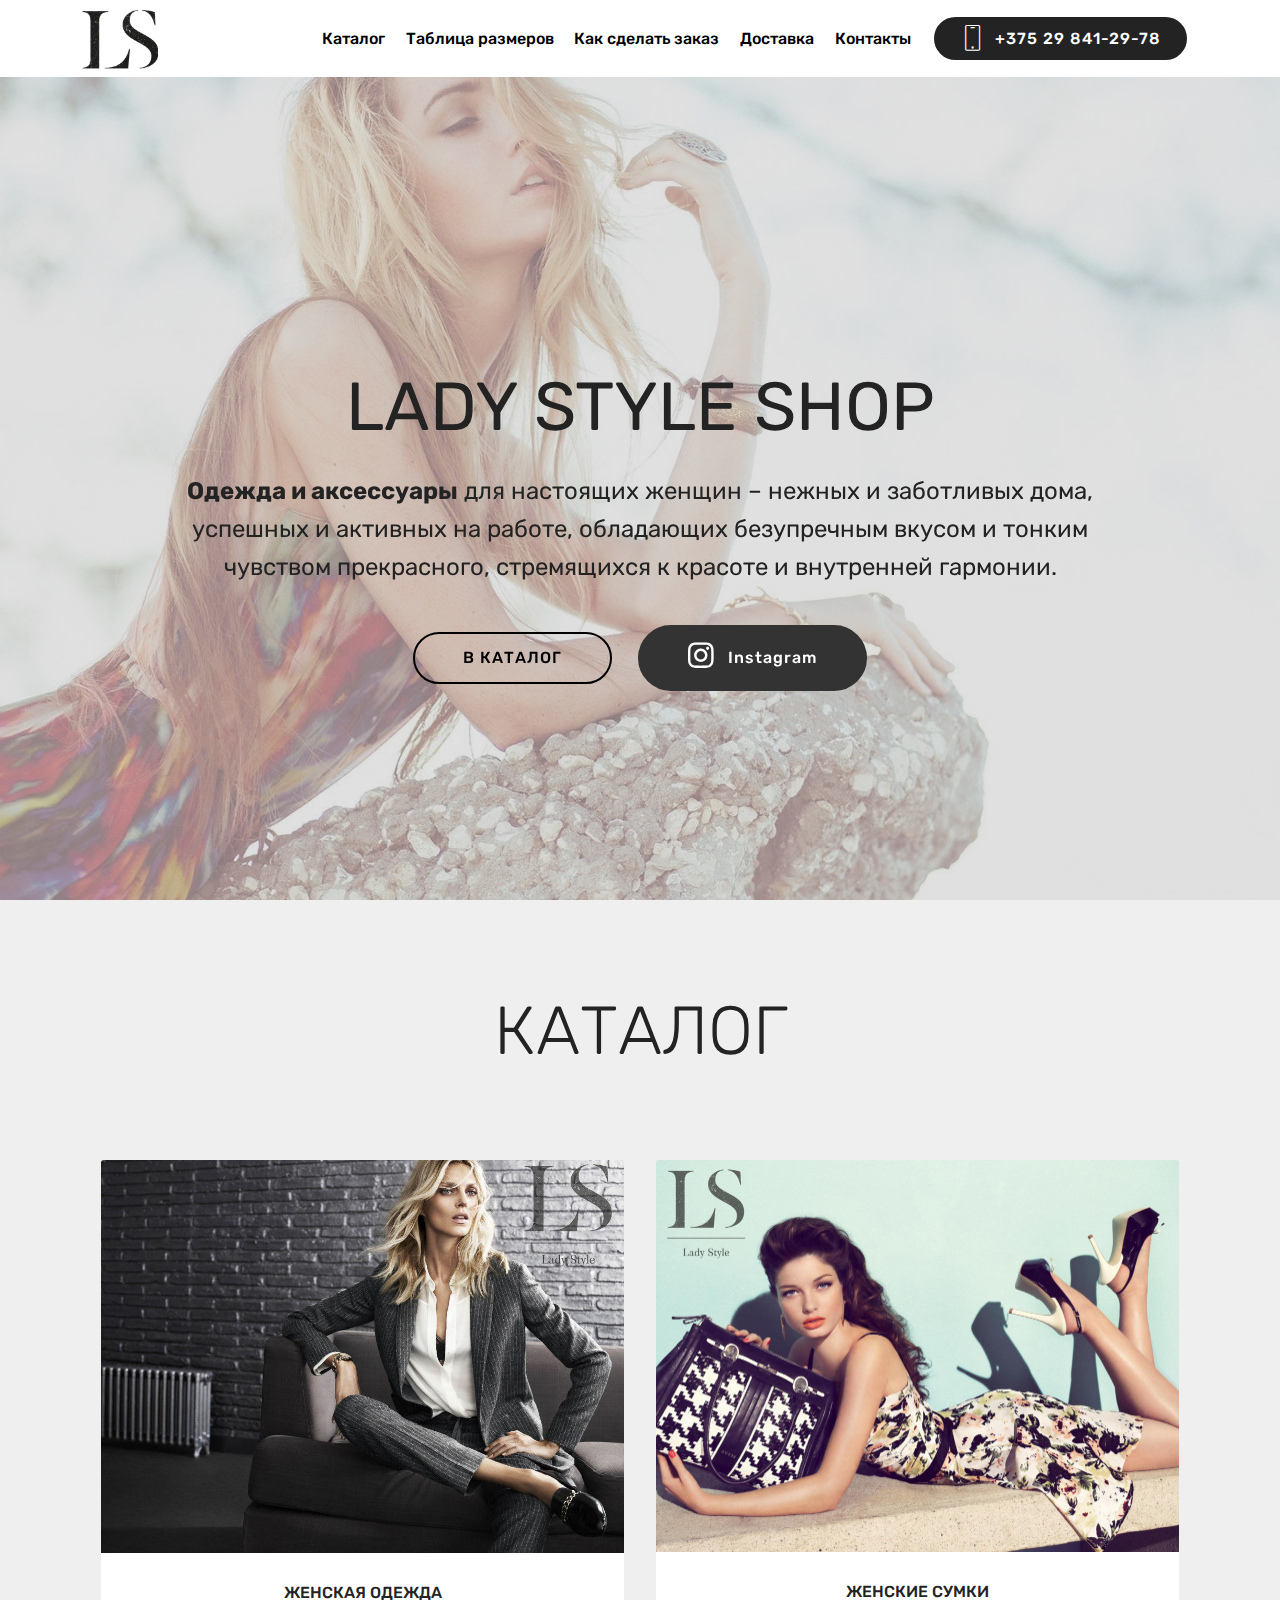
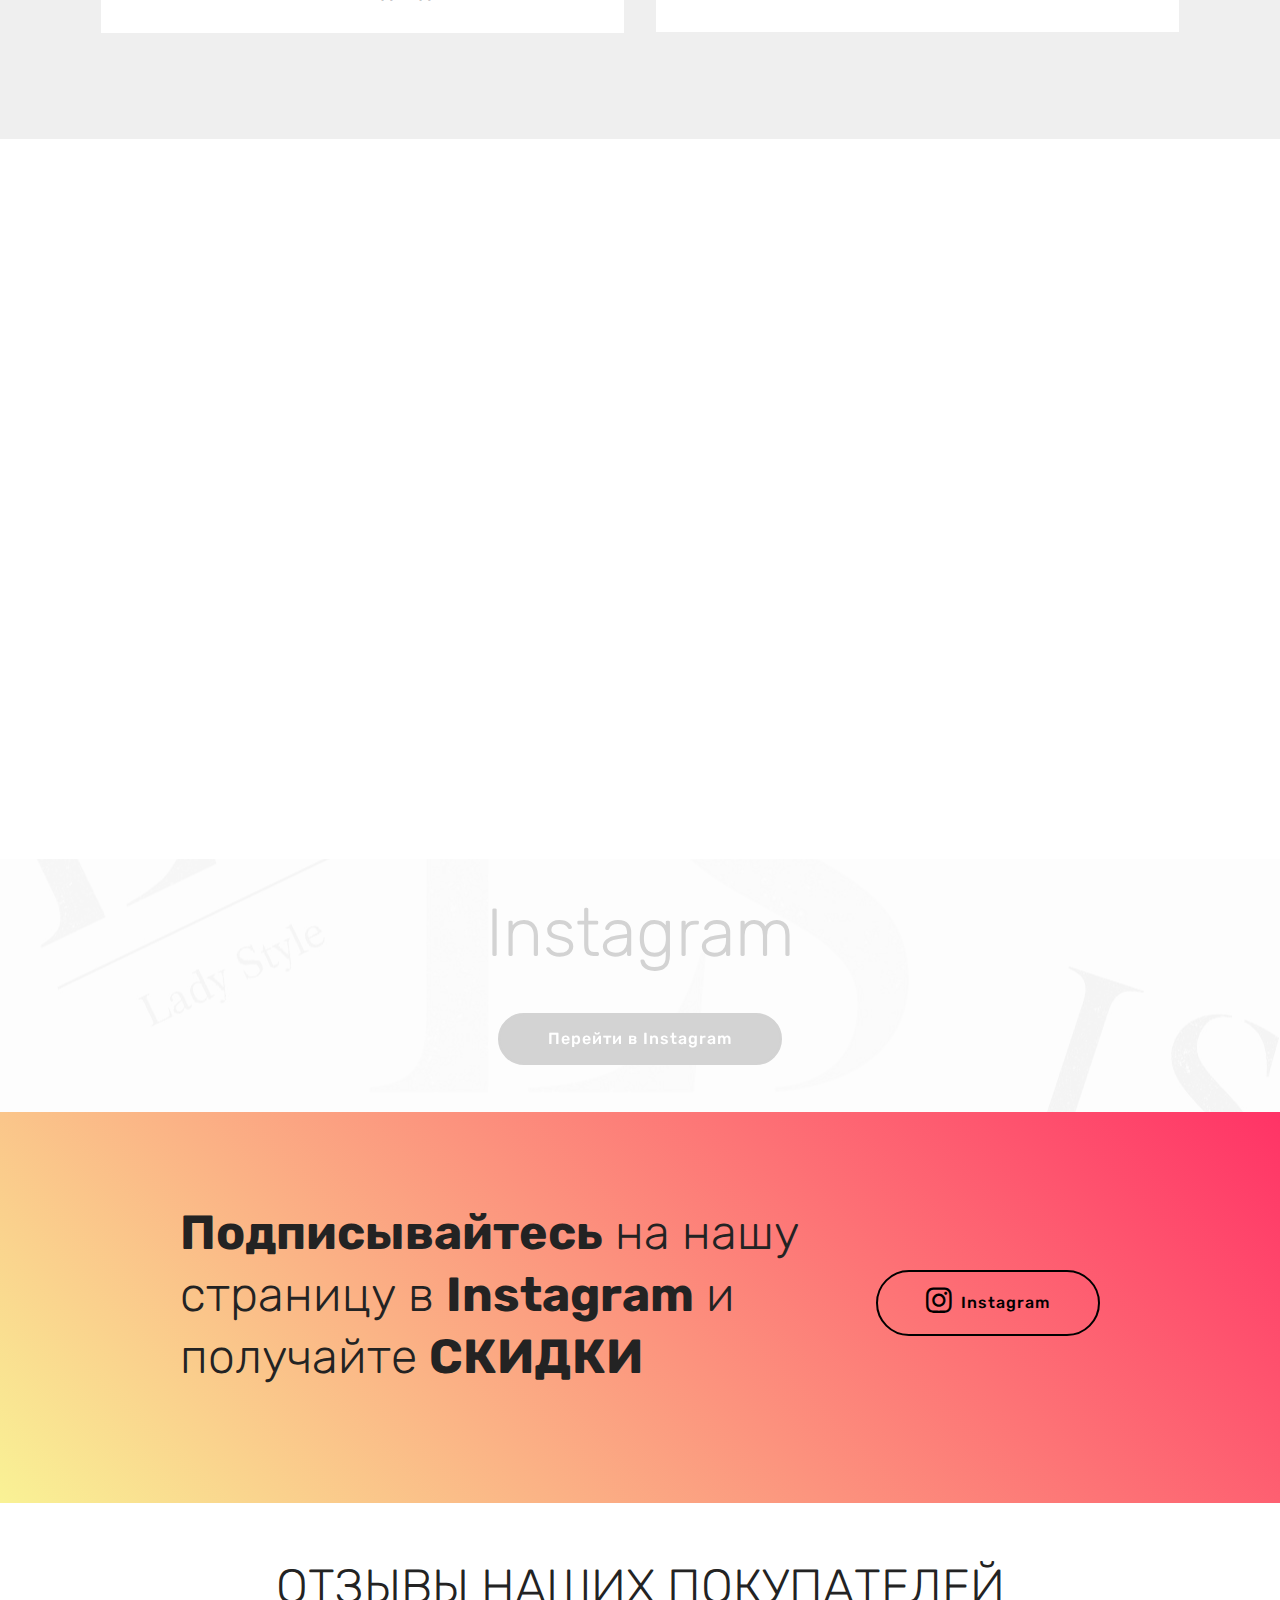
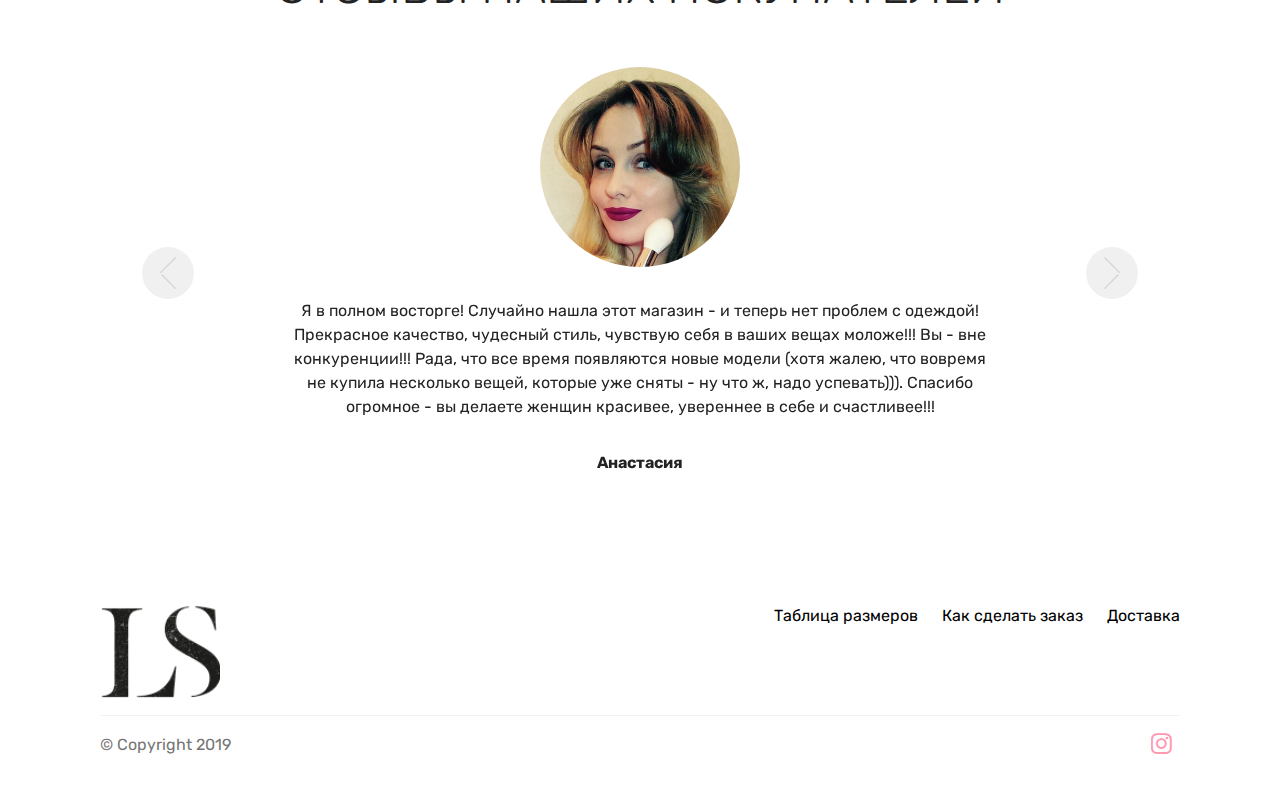
<file: index.html>
<!DOCTYPE html>
<html  >
<head>
  <!-- Site made with Mobirise Website Builder v4.11.4, https://mobirise.com -->
  <meta charset="UTF-8">
  <meta http-equiv="X-UA-Compatible" content="IE=edge">
  <meta name="generator" content="Mobirise v4.11.4, mobirise.com">
  <meta name="viewport" content="width=device-width, initial-scale=1, minimum-scale=1">
  <link rel="shortcut icon" href="assets/images/14572775-206x207.png" type="image/x-icon">
  <meta name="description" content="">
  
  <title>LadyStyle</title>
  <link rel="stylesheet" href="assets/web/assets/mobirise-icons/mobirise-icons.css">
  <link rel="stylesheet" href="assets/bootstrap/css/bootstrap.min.css">
  <link rel="stylesheet" href="assets/bootstrap/css/bootstrap-grid.min.css">
  <link rel="stylesheet" href="assets/bootstrap/css/bootstrap-reboot.min.css">
  <link rel="stylesheet" href="assets/dropdown/css/style.css">
  <link rel="stylesheet" href="assets/socicon/css/styles.css">
  <link rel="stylesheet" href="assets/tether/tether.min.css">
  <link rel="stylesheet" href="assets/style.css">
  <link rel="stylesheet" href="assets/slick.css">
  <link rel="stylesheet" href="assets/theme/css/style.css">
  <link rel="preload" as="style" href="assets/mobirise/css/mbr-additional.css"><link rel="stylesheet" href="assets/mobirise/css/mbr-additional.css" type="text/css">
  
  
  
</head>
<body>
  <section class="menu cid-rGgQvMwyZR" once="menu" id="menu2-9">

    

    <nav class="navbar navbar-expand beta-menu navbar-dropdown align-items-center navbar-fixed-top navbar-toggleable-sm">
        <button class="navbar-toggler navbar-toggler-right" type="button" data-toggle="collapse" data-target="#navbarSupportedContent" aria-controls="navbarSupportedContent" aria-expanded="false" aria-label="Toggle navigation">
            <div class="hamburger">
                <span></span>
                <span></span>
                <span></span>
                <span></span>
            </div>
        </button>
        <div class="menu-logo">
            <div class="navbar-brand">
                <span class="navbar-logo">
                    <a href="index.html">
                        <img src="assets/images/14572775-206x207.png" alt="Mobirise" title="" style="height: 3.8rem;">
                    </a>
                </span>
                
            </div>
        </div>
        <div class="collapse navbar-collapse" id="navbarSupportedContent">
            <ul class="navbar-nav nav-dropdown" data-app-modern-menu="true"><li class="nav-item">
                    <a class="nav-link link text-black display-4" href="page1.html">Каталог</a>
                </li><li class="nav-item">
                    <a class="nav-link link text-black display-4" href="index.html">Таблица размеров</a>
                </li><li class="nav-item"><a class="nav-link link text-black display-4" href="page2.html">Как сделать заказ</a></li><li class="nav-item"><a class="nav-link link text-black display-4" href="index.html">Доставка</a></li><li class="nav-item"><a class="nav-link link text-black display-4" href="index.html">Контакты</a></li></ul>
            <div class="navbar-buttons mbr-section-btn"><a class="btn btn-sm btn-primary display-4" href="tel:+375298412978">
                    <span class="btn-icon mbri-mobile mbr-iconfont mbr-iconfont-btn">
                    </span>
                    +375 29 841-29-78</a></div>
        </div>
    </nav>
</section>

<section class="engine"><a href="https://mobirise.info/f">simple site builder</a></section><section class="cid-qTkA127IK8 mbr-fullscreen mbr-parallax-background" id="header2-1">

    

    <div class="mbr-overlay" style="opacity: 0.6; background-color: rgb(204, 204, 204);"></div>

    <div class="container align-center">
        <div class="row justify-content-md-center">
            <div class="mbr-white col-md-10">
                <h1 class="mbr-section-title mbr-bold pb-3 mbr-fonts-style display-1"><span style="font-weight: normal;"><br></span><br><span style="font-weight: normal;">LADY STYLE SHOP</span></h1>
                
                <p class="mbr-text pb-3 mbr-fonts-style display-5"><strong>Одежда и аксессуары</strong> для настоящих женщин – нежных и заботливых дома, успешных и активных на работе, обладающих безупречным вкусом и тонким чувством прекрасного, стремящихся к красоте и внутренней гармонии.</p>
                <div class="mbr-section-btn"><a class="btn btn-md btn-black-outline display-4" href="index.html#features18-f">В КАТАЛОГ</a>
                    <a class="btn btn-md btn-black display-4" href="https://www.instagram.com/ladystyle_belarus/" target="_blank"><span class="socicon socicon-instagram mbr-iconfont mbr-iconfont-btn"></span>Instagram</a></div>
            </div>
        </div>
    </div>
    
</section>

<section class="features18 popup-btn-cards cid-rGhcaVVAmA" id="features18-f">

    

    
    <div class="container">
        <h2 class="mbr-section-title pb-3 align-center mbr-fonts-style display-1">
            КАТАЛОГ</h2>
        
        <div class="media-container-row pt-5 ">
            <div class="card p-3 col-12 col-md-6">
                <div class="card-wrapper ">
                    <div class="card-img">
                        <div class="mbr-overlay"></div>
                        <div class="mbr-section-btn text-center"><a href="page1.html" class="btn btn-primary display-4">Перейти</a></div>
                        <img src="assets/images/chto-nadet-v-ofis-1000x752.jpg" alt="Mobirise" title="">
                    </div>
                    <div class="card-box">
                        <h4 class="card-title mbr-fonts-style display-7">ЖЕНСКАЯ ОДЕЖДА</h4>
                        
                    </div>
                </div>
            </div>
            <div class="card p-3 col-12 col-md-6">
                <div class="card-wrapper">
                    <div class="card-img">
                        <div class="mbr-overlay"></div>
                        <div class="mbr-section-btn text-center"><a href="page1.html" class="btn btn-primary display-4">Перейти</a></div>
                        <img src="assets/images/star-sandrah-hellberg-11-1046x785.jpg" alt="Mobirise" title="">
                    </div>
                    <div class="card-box">
                        <h4 class="card-title mbr-fonts-style display-7">
                            ЖЕНСКИЕ СУМКИ</h4>
                        
                    </div>
                </div>
            </div>

            

            
        </div>
    </div>
</section>

<section class="cid-rGh9CktSey" id="video2-e">

    
    
    <figure class="mbr-figure align-center">
        <div class="video-block" style="width: 100%;">
            <div><iframe class="mbr-embedded-video" src="https://www.youtube.com/embed/CUbqquYeVNE?rel=0&amp;amp;showinfo=0&amp;autoplay=0&amp;loop=1&amp;playlist=CUbqquYeVNE" width="1280" height="720" frameborder="0" allowfullscreen></iframe></div>
        </div>
    </figure>
</section>

<section class="mbr-instagram-feed" data-rows="2" data-per-row-slider="" data-spacing="7" data-full-width="" data-token="22196721983.727bfe1.c860c5ca8ae645bbafec2e27fda2a694" data-per-row-grid="4" id="instagram-feed-block-h" data-rv-view="165" style="background-image: url(assets/images/-1280x720.jpg); padding-top: 40px; padding-bottom: 40px;">
    <div class="mbr-overlay" style="opacity: 0.6; background-color: rgb(239, 239, 239);">
    </div>
    <div class="container container_toggle">
        <div class="row">
            <div class="col">
                <div class="inst">
                    <h1 class="inst__title align-center mbr-fonts-style display-1">Instagram</h1>
                    <div class="inst__content"></div>
                    <div class="inst__more mbr-section-btn align-center" buttons="0"><a class="btn btn-md btn-primary display-4" href="#" data-max-id="2159796782343403495_22196721983">Перейти в Instagram</a></div>
                </div>
            </div>
        </div>
    </div>
</section>

<section class="mbr-section info1 cid-rGmYpMGcUY" id="info1-n">

    

    
    <div class="container">
        <div class="row justify-content-center content-row">
            <div class="media-container-column title col-12 col-lg-7 col-md-6">
                <h3 class="mbr-section-subtitle align-left mbr-light pb-3 mbr-fonts-style display-2"><strong>Подписывайтесь</strong> на нашу страницу в <strong>Instagram</strong> и получайте <strong>СКИДКИ</strong></h3>
                
            </div>
            <div class="media-container-column col-12 col-lg-3 col-md-4">
                <div class="mbr-section-btn align-right py-4"><a class="btn btn-black-outline display-4" href="https://www.instagram.com/ladystyle_belarus/"><span class="socicon socicon-instagram mbr-iconfont mbr-iconfont-btn"></span>Instagram</a></div>
            </div>
        </div>
    </div>
</section>

<section class="carousel slide testimonials-slider cid-rGmUlUf7JT" data-interval="false" id="testimonials-slider1-l">
    
    

    

    <div class="container text-center">
        <h2 class="pb-5 mbr-fonts-style display-2">
            ОТЗЫВЫ НАШИХ ПОКУПАТЕЛЕЙ</h2>

        <div class="carousel slide" role="listbox" data-pause="true" data-keyboard="false" data-ride="false" data-interval="false">
            <div class="carousel-inner">
                
                
            <div class="carousel-item">
                    <div class="user col-md-8">
                        <div class="user_image">
                            <img src="assets/images/109b4sjfcaa-400x700.jpg" alt="" title="">
                        </div>
                        <div class="user_text pb-3">
                            <p class="mbr-fonts-style display-7">
                                Я в полном восторге! Случайно нашла этот магазин - и теперь нет проблем с одеждой! Прекрасное качество, чудесный стиль, чувствую себя в ваших вещах моложе!!! Вы - вне конкуренции!!! Рада, что все время появляются новые модели (хотя жалею, что вовремя не купила несколько вещей, которые уже сняты - ну что ж, надо успевать))). Спасибо огромное - вы делаете женщин красивее, увереннее в себе и счастливее!!!
                            </p>
                        </div>
                        <div class="user_name mbr-bold pb-2 mbr-fonts-style display-7">
                            Анастасия</div>
                        
                    </div>
                </div><div class="carousel-item">
                    <div class="user col-md-8">
                        <div class="user_image">
                            <img src="assets/images/tu0ferrxn5g-400x498.jpg" alt="" title="">
                        </div>
                        <div class="user_text pb-3">
                            <p class="mbr-fonts-style display-7">
                                Добрый вечер! Сегодня получила свою долгожданную посылочку! Платье изумительное! Очень женственное, приятная ткань, отличный фасон. Все подошло идеально! Спасибо Вам от души! С огромным удовольствием буду еще совершать заказы в вашем магазине!
                            </p>
                        </div>
                        <div class="user_name mbr-bold pb-2 mbr-fonts-style display-7">
                            Елизавета</div>
                        
                    </div>
                </div><div class="carousel-item">
                    <div class="user col-md-8">
                        <div class="user_image">
                            <img src="assets/images/qxz-knsdmxq-400x400.jpg" alt="" title="">
                        </div>
                        <div class="user_text pb-3">
                            <p class="mbr-fonts-style display-7">
                                Здравствуйте дорогие друзья, хочу поделится с вами замечательным интернет- магазином женской одежды, где я заказывала для себя платье, качество платья оказалось выше ожидаемого, осталась очень довольна работой сотрудников магазина и доставкой, а так же радует ассартимент товаров, в общем я очень довольна и в будующем буду заказывать вещи для себя и в подарки только тут, желаю процветания магазину!!!
                            </p>
                        </div>
                        <div class="user_name mbr-bold pb-2 mbr-fonts-style display-7">
                            Дарья</div>
                        
                    </div>
                </div></div>

            <div class="carousel-controls">
                <a class="carousel-control-prev" role="button" data-slide="prev">
                  <span aria-hidden="true" class="mbri-arrow-prev mbr-iconfont"></span>
                  <span class="sr-only">Назад</span>
                </a>
                
                <a class="carousel-control-next" role="button" data-slide="next">
                  <span aria-hidden="true" class="mbri-arrow-next mbr-iconfont"></span>
                  <span class="sr-only">Вперед</span>
                </a>
            </div>
        </div>
    </div>
</section>

<section class="cid-rGgONO0Pb7" id="footer5-6">

    

    

    <div class="container">
        <div class="media-container-row">
            <div class="col-md-3">
                <div class="media-wrap">
                    <a href="index.html">
                       <img src="assets/images/14572775-192x193.png" alt="Mobirise" title="">
                    </a>
                </div>
            </div>
            <div class="col-md-9">
                <p class="mbr-text align-right links mbr-fonts-style display-7"><a href="index.html" class="text-black">Таблица размеров</a>&nbsp; &nbsp; &nbsp;&nbsp;<a href="page2.html" class="text-black">Как сделать заказ</a>&nbsp; &nbsp; &nbsp;&nbsp;<a href="index.html" class="text-black">Доставка</a></p>
            </div>
        </div>
        <div class="footer-lower">
            <div class="media-container-row">
                <div class="col-md-12">
                    <hr>
                </div>
            </div>
            <div class="media-container-row mbr-white">
                <div class="col-md-6 copyright">
                    <p class="mbr-text mbr-fonts-style display-7">
                        © Copyright 2019</p>
                </div>
                <div class="col-md-6">
                    <div class="social-list align-right">
                        <div class="soc-item">
                            <a href="https://www.instagram.com/ladystyle_belarus/" target="_blank">
                                <span class="mbr-iconfont mbr-iconfont-social socicon-instagram socicon" style="color: rgb(255, 51, 102); fill: rgb(255, 51, 102);"></span>
                            </a>
                        </div>
                        
                        
                        
                        
                        
                    </div>
                </div>
            </div>
        </div>
    </div>
</section>


  <script src="assets/web/assets/jquery/jquery.min.js"></script>
  <script src="assets/popper/popper.min.js"></script>
  <script src="assets/bootstrap/js/bootstrap.min.js"></script>
  <script src="assets/mbr-testimonials-slider/mbr-testimonials-slider.js"></script>
  <script src="assets/smoothscroll/smooth-scroll.js"></script>
  <script src="assets/dropdown/js/nav-dropdown.js"></script>
  <script src="assets/dropdown/js/navbar-dropdown.js"></script>
  <script src="assets/parallax/jarallax.min.js"></script>
  <script src="assets/mbr-popup-btns/mbr-popup-btns.js"></script>
  <script src="assets/bootstrapcarouselswipe/bootstrap-carousel-swipe.js"></script>
  <script src="assets/tether/tether.min.js"></script>
  <script src="assets/touchswipe/jquery.touch-swipe.min.js"></script>
  <script src="assets/index.js"></script>
  <script src="assets/slick.min.js"></script>
  <script src="assets/theme/js/script.js"></script>
  
  
</body>
</html>
</file>
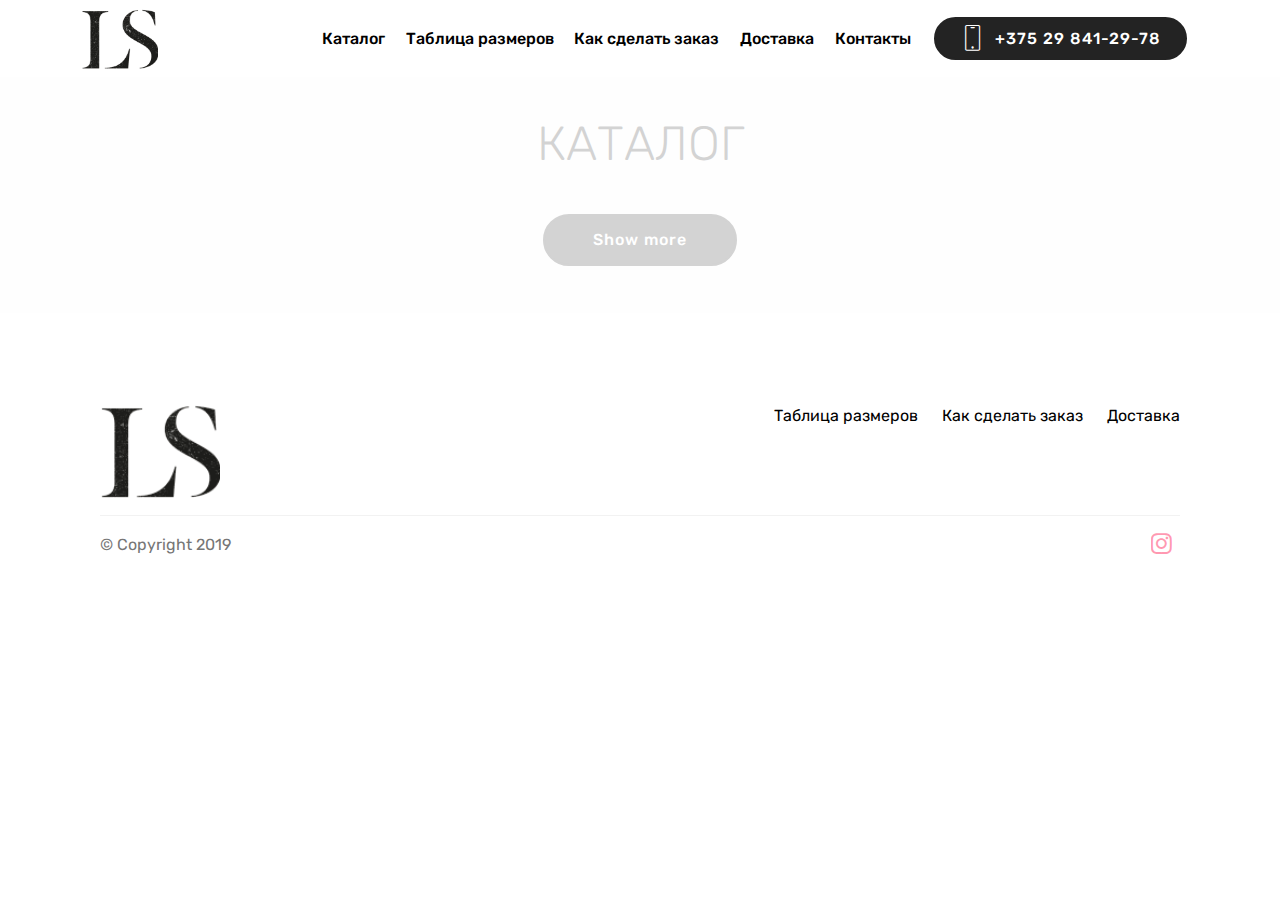
<file: page1.html>
<!DOCTYPE html>
<html  >
<head>
  <!-- Site made with Mobirise Website Builder v4.11.4, https://mobirise.com -->
  <meta charset="UTF-8">
  <meta http-equiv="X-UA-Compatible" content="IE=edge">
  <meta name="generator" content="Mobirise v4.11.4, mobirise.com">
  <meta name="viewport" content="width=device-width, initial-scale=1, minimum-scale=1">
  <link rel="shortcut icon" href="assets/images/14572775-206x207.png" type="image/x-icon">
  <meta name="description" content="Website Generator Description">
  
  <title>katalog</title>
  <link rel="stylesheet" href="assets/web/assets/mobirise-icons/mobirise-icons.css">
  <link rel="stylesheet" href="assets/bootstrap/css/bootstrap.min.css">
  <link rel="stylesheet" href="assets/bootstrap/css/bootstrap-grid.min.css">
  <link rel="stylesheet" href="assets/bootstrap/css/bootstrap-reboot.min.css">
  <link rel="stylesheet" href="assets/socicon/css/styles.css">
  <link rel="stylesheet" href="assets/tether/tether.min.css">
  <link rel="stylesheet" href="assets/dropdown/css/style.css">
  <link rel="stylesheet" href="assets/style.css">
  <link rel="stylesheet" href="assets/slick.css">
  <link rel="stylesheet" href="assets/theme/css/style.css">
  <link rel="preload" as="style" href="assets/mobirise/css/mbr-additional.css"><link rel="stylesheet" href="assets/mobirise/css/mbr-additional.css" type="text/css">
  
  
  
</head>
<body>
  <section class="menu cid-rGgQvMwyZR" once="menu" id="menu2-q">

    

    <nav class="navbar navbar-expand beta-menu navbar-dropdown align-items-center navbar-fixed-top navbar-toggleable-sm">
        <button class="navbar-toggler navbar-toggler-right" type="button" data-toggle="collapse" data-target="#navbarSupportedContent" aria-controls="navbarSupportedContent" aria-expanded="false" aria-label="Toggle navigation">
            <div class="hamburger">
                <span></span>
                <span></span>
                <span></span>
                <span></span>
            </div>
        </button>
        <div class="menu-logo">
            <div class="navbar-brand">
                <span class="navbar-logo">
                    <a href="index.html">
                        <img src="assets/images/14572775-206x207.png" alt="Mobirise" title="" style="height: 3.8rem;">
                    </a>
                </span>
                
            </div>
        </div>
        <div class="collapse navbar-collapse" id="navbarSupportedContent">
            <ul class="navbar-nav nav-dropdown" data-app-modern-menu="true"><li class="nav-item">
                    <a class="nav-link link text-black display-4" href="page1.html">Каталог</a>
                </li><li class="nav-item">
                    <a class="nav-link link text-black display-4" href="index.html">Таблица размеров</a>
                </li><li class="nav-item"><a class="nav-link link text-black display-4" href="page2.html">Как сделать заказ</a></li><li class="nav-item"><a class="nav-link link text-black display-4" href="index.html">Доставка</a></li><li class="nav-item"><a class="nav-link link text-black display-4" href="index.html">Контакты</a></li></ul>
            <div class="navbar-buttons mbr-section-btn"><a class="btn btn-sm btn-primary display-4" href="tel:+375298412978">
                    <span class="btn-icon mbri-mobile mbr-iconfont mbr-iconfont-btn">
                    </span>
                    +375 29 841-29-78</a></div>
        </div>
    </nav>
</section>

<section class="engine"><a href="https://mobirise.info/f">simple web builder</a></section><section class="mbr-instagram-feed" data-rows="8" data-per-row-slider="" data-spacing="24" data-full-width="true" data-token="22196721983.727bfe1.c860c5ca8ae645bbafec2e27fda2a694" data-per-row-grid="5" id="instagram-feed-block-r" data-rv-view="185" style="background-color: rgb(250, 250, 250); padding-top: 120px; padding-bottom: 40px;">
    
    <div class="container container_toggle">
        <div class="row">
            <div class="col">
                <div class="inst">
                    <h1 class="inst__title align-center mbr-fonts-style display-2">КАТАЛОГ</h1>
                    <div class="inst__content"></div>
                    <div class="inst__more mbr-section-btn align-center" buttons="0"><a class="btn btn-md btn-primary display-4" href="#">Show more</a></div>
                </div>
            </div>
        </div>
    </div>
</section>

<section class="cid-rGo7aPAaBr" id="footer5-y">

    

    

    <div class="container">
        <div class="media-container-row">
            <div class="col-md-3">
                <div class="media-wrap">
                    <a href="index.html">
                       <img src="assets/images/14572775-192x193.png" alt="Mobirise" title="">
                    </a>
                </div>
            </div>
            <div class="col-md-9">
                <p class="mbr-text align-right links mbr-fonts-style display-7"><a href="index.html" class="text-black">Таблица размеров</a>&nbsp; &nbsp; &nbsp;&nbsp;<a href="page2.html" class="text-black">Как сделать заказ</a>&nbsp; &nbsp; &nbsp;&nbsp;<a href="index.html" class="text-black">Доставка</a></p>
            </div>
        </div>
        <div class="footer-lower">
            <div class="media-container-row">
                <div class="col-md-12">
                    <hr>
                </div>
            </div>
            <div class="media-container-row mbr-white">
                <div class="col-md-6 copyright">
                    <p class="mbr-text mbr-fonts-style display-7">
                        © Copyright 2019</p>
                </div>
                <div class="col-md-6">
                    <div class="social-list align-right">
                        <div class="soc-item">
                            <a href="https://www.instagram.com/ladystyle_belarus/" target="_blank">
                                <span class="mbr-iconfont mbr-iconfont-social socicon-instagram socicon" style="color: rgb(255, 51, 102); fill: rgb(255, 51, 102);"></span>
                            </a>
                        </div>
                        
                        
                        
                        
                        
                    </div>
                </div>
            </div>
        </div>
    </div>
</section>


  <script src="assets/web/assets/jquery/jquery.min.js"></script>
  <script src="assets/popper/popper.min.js"></script>
  <script src="assets/bootstrap/js/bootstrap.min.js"></script>
  <script src="assets/tether/tether.min.js"></script>
  <script src="assets/dropdown/js/nav-dropdown.js"></script>
  <script src="assets/dropdown/js/navbar-dropdown.js"></script>
  <script src="assets/touchswipe/jquery.touch-swipe.min.js"></script>
  <script src="assets/smoothscroll/smooth-scroll.js"></script>
  <script src="assets/index.js"></script>
  <script src="assets/slick.min.js"></script>
  <script src="assets/theme/js/script.js"></script>
  
  
</body>
</html>
</file>
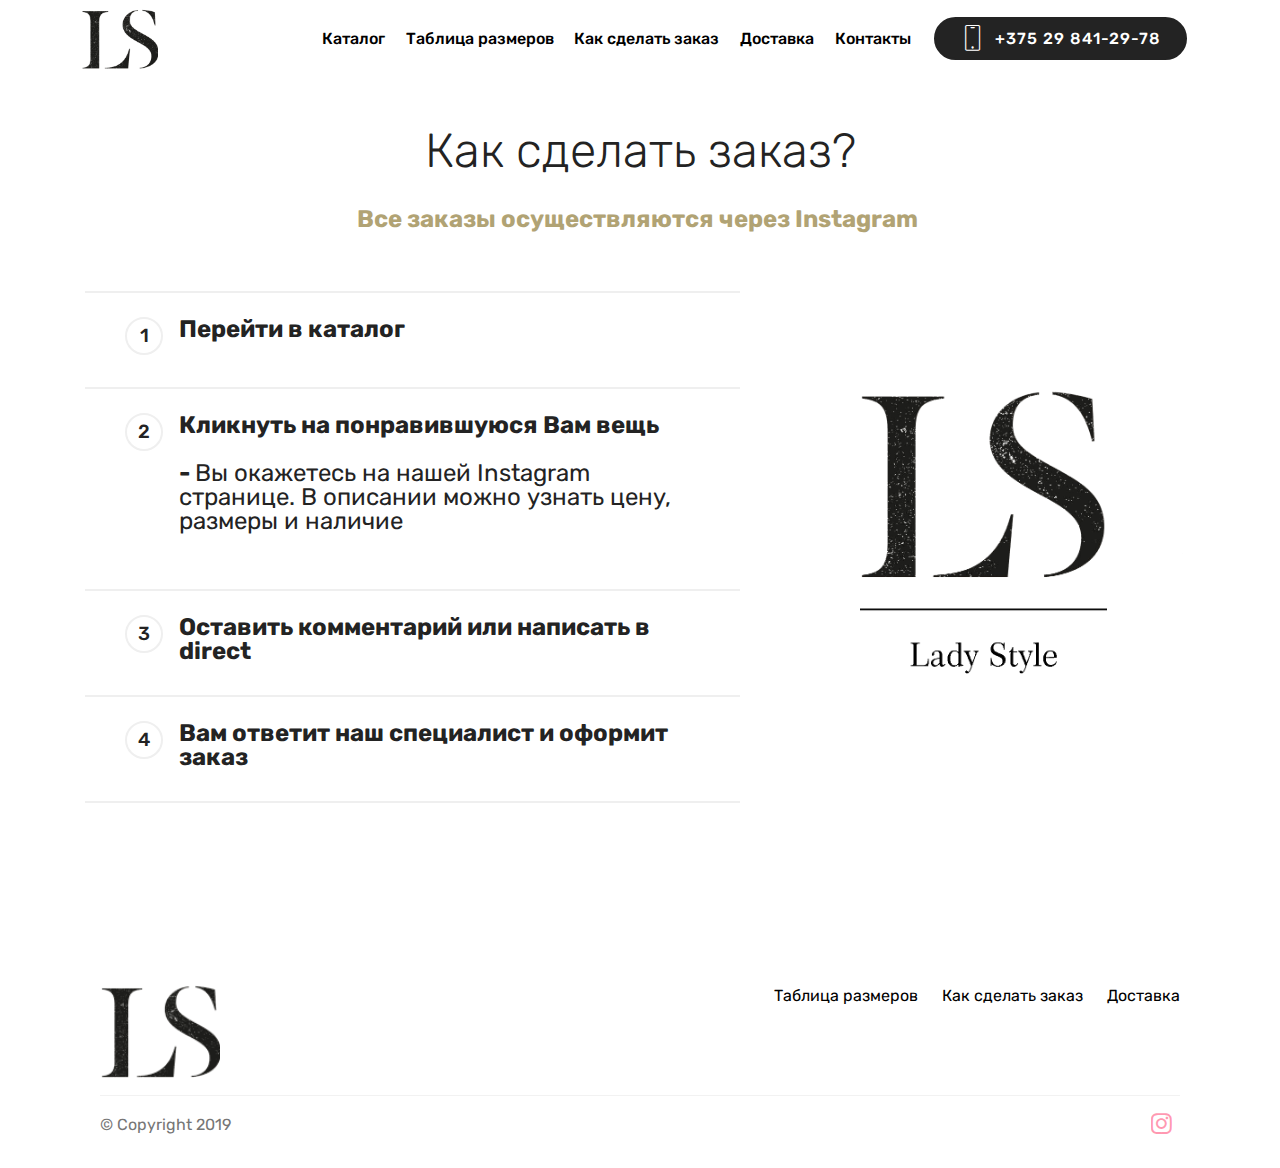
<file: page2.html>
<!DOCTYPE html>
<html  >
<head>
  <!-- Site made with Mobirise Website Builder v4.11.4, https://mobirise.com -->
  <meta charset="UTF-8">
  <meta http-equiv="X-UA-Compatible" content="IE=edge">
  <meta name="generator" content="Mobirise v4.11.4, mobirise.com">
  <meta name="viewport" content="width=device-width, initial-scale=1, minimum-scale=1">
  <link rel="shortcut icon" href="assets/images/14572775-206x207.png" type="image/x-icon">
  <meta name="description" content="Site Maker Description">
  
  <title>kak-sdelat-zakaz</title>
  <link rel="stylesheet" href="assets/web/assets/mobirise-icons/mobirise-icons.css">
  <link rel="stylesheet" href="assets/bootstrap/css/bootstrap.min.css">
  <link rel="stylesheet" href="assets/bootstrap/css/bootstrap-grid.min.css">
  <link rel="stylesheet" href="assets/bootstrap/css/bootstrap-reboot.min.css">
  <link rel="stylesheet" href="assets/socicon/css/styles.css">
  <link rel="stylesheet" href="assets/tether/tether.min.css">
  <link rel="stylesheet" href="assets/dropdown/css/style.css">
  <link rel="stylesheet" href="assets/theme/css/style.css">
  <link rel="preload" as="style" href="assets/mobirise/css/mbr-additional.css"><link rel="stylesheet" href="assets/mobirise/css/mbr-additional.css" type="text/css">
  
  
  
</head>
<body>
  <section class="menu cid-rGgQvMwyZR" once="menu" id="menu2-v">

    

    <nav class="navbar navbar-expand beta-menu navbar-dropdown align-items-center navbar-fixed-top navbar-toggleable-sm">
        <button class="navbar-toggler navbar-toggler-right" type="button" data-toggle="collapse" data-target="#navbarSupportedContent" aria-controls="navbarSupportedContent" aria-expanded="false" aria-label="Toggle navigation">
            <div class="hamburger">
                <span></span>
                <span></span>
                <span></span>
                <span></span>
            </div>
        </button>
        <div class="menu-logo">
            <div class="navbar-brand">
                <span class="navbar-logo">
                    <a href="index.html">
                        <img src="assets/images/14572775-206x207.png" alt="Mobirise" title="" style="height: 3.8rem;">
                    </a>
                </span>
                
            </div>
        </div>
        <div class="collapse navbar-collapse" id="navbarSupportedContent">
            <ul class="navbar-nav nav-dropdown" data-app-modern-menu="true"><li class="nav-item">
                    <a class="nav-link link text-black display-4" href="page1.html">Каталог</a>
                </li><li class="nav-item">
                    <a class="nav-link link text-black display-4" href="index.html">Таблица размеров</a>
                </li><li class="nav-item"><a class="nav-link link text-black display-4" href="page2.html">Как сделать заказ</a></li><li class="nav-item"><a class="nav-link link text-black display-4" href="index.html">Доставка</a></li><li class="nav-item"><a class="nav-link link text-black display-4" href="index.html">Контакты</a></li></ul>
            <div class="navbar-buttons mbr-section-btn"><a class="btn btn-sm btn-primary display-4" href="tel:+375298412978">
                    <span class="btn-icon mbri-mobile mbr-iconfont mbr-iconfont-btn">
                    </span>
                    +375 29 841-29-78</a></div>
        </div>
    </nav>
</section>

<section class="engine"><a href="https://mobirise.info/l">free web templates</a></section><section class="counters4 counters cid-rGo5Rd1kxW" id="counters4-w">

    

    

    <div class="container pt-4 mt-2">
        <h2 class="mbr-section-title pb-3 align-center mbr-fonts-style display-2">Как сделать заказ?</h2>
        <h3 class="mbr-section-subtitle pb-5 align-center mbr-fonts-style display-5"><strong>
            Все заказы осуществляются через Instagram&nbsp;</strong></h3>
        <div class="media-container-row">
            <div class="media-block m-auto" style="width: 41%;">
                <div class="mbr-figure">
                    <img src="assets/images/14572775-942x945.png" alt="" title="">
                </div>
            </div>
            <div class="cards-block">
                <div class="cards-container">
                    <div class="card px-3 align-left col-12">
                        <div class="panel-item p-4 d-flex align-items-start">
                            <div class="card-img pr-3">
                                <h3 class="img-text d-flex align-items-center justify-content-center">
                                    1
                                </h3>
                            </div>
                            <div class="card-text">
                                <h4 class="mbr-content-title mbr-bold mbr-fonts-style display-5">Перейти в каталог</h4>
                                
                            </div>
                        </div>
                    </div>
                    <div class="card px-3 align-left col-12">
                        <div class="panel-item p-4 d-flex align-items-start">
                            <div class="card-img pr-3">
                                <h3 class="img-text d-flex align-items-center justify-content-center">
                                    2
                                </h3>
                            </div>
                            <div class="card-text">
                                <h4 class="mbr-content-title mbr-bold mbr-fonts-style display-5">Кликнуть на понравившуюся Вам вещь<br>&nbsp;<br>- <span style="font-weight: normal;">Вы окажетесь на нашей Instagram странице. В описании можно узнать цену, размеры и наличие</span><br><br></h4>
                                
                            </div>
                        </div>
                    </div>
                    <div class="card px-3 align-left col-12">
                        <div class="panel-item p-4 d-flex align-items-start">
                            <div class="card-img pr-3">
                                <h3 class="img-text d-flex align-items-center justify-content-center">
                                    3
                                </h3>
                            </div>
                            <div class="card-text">
                                <h4 class="mbr-content-title mbr-bold mbr-fonts-style display-5">Оставить комментарий или написать в direct</h4>
                                
                            </div>
                        </div>
                    </div>
                    <div class="card px-3 align-left col-12">
                        <div class="panel-item p-4 d-flex align-items-start">
                            <div class="card-img pr-3">
                                <h3 class="img-text d-flex align-items-center justify-content-center">
                                    4
                                </h3>
                            </div>
                            <div class="card-texts">
                                <h4 class="mbr-content-title mbr-bold mbr-fonts-style display-5">Вам ответит наш специалист и оформит заказ</h4>
                                
                            </div>
                        </div>
                    </div>
                </div>
            </div>
        </div>
    </div>
</section>

<section class="cid-rGo7fuY4up" id="footer5-z">

    

    

    <div class="container">
        <div class="media-container-row">
            <div class="col-md-3">
                <div class="media-wrap">
                    <a href="index.html">
                       <img src="assets/images/14572775-192x193.png" alt="Mobirise" title="">
                    </a>
                </div>
            </div>
            <div class="col-md-9">
                <p class="mbr-text align-right links mbr-fonts-style display-7"><a href="index.html" class="text-black">Таблица размеров</a>&nbsp; &nbsp; &nbsp;&nbsp;<a href="page2.html" class="text-black">Как сделать заказ</a>&nbsp; &nbsp; &nbsp;&nbsp;<a href="index.html" class="text-black">Доставка</a></p>
            </div>
        </div>
        <div class="footer-lower">
            <div class="media-container-row">
                <div class="col-md-12">
                    <hr>
                </div>
            </div>
            <div class="media-container-row mbr-white">
                <div class="col-md-6 copyright">
                    <p class="mbr-text mbr-fonts-style display-7">
                        © Copyright 2019</p>
                </div>
                <div class="col-md-6">
                    <div class="social-list align-right">
                        <div class="soc-item">
                            <a href="https://www.instagram.com/ladystyle_belarus/" target="_blank">
                                <span class="mbr-iconfont mbr-iconfont-social socicon-instagram socicon" style="color: rgb(255, 51, 102); fill: rgb(255, 51, 102);"></span>
                            </a>
                        </div>
                        
                        
                        
                        
                        
                    </div>
                </div>
            </div>
        </div>
    </div>
</section>


  <script src="assets/web/assets/jquery/jquery.min.js"></script>
  <script src="assets/popper/popper.min.js"></script>
  <script src="assets/bootstrap/js/bootstrap.min.js"></script>
  <script src="assets/tether/tether.min.js"></script>
  <script src="assets/dropdown/js/nav-dropdown.js"></script>
  <script src="assets/dropdown/js/navbar-dropdown.js"></script>
  <script src="assets/touchswipe/jquery.touch-swipe.min.js"></script>
  <script src="assets/viewportchecker/jquery.viewportchecker.js"></script>
  <script src="assets/smoothscroll/smooth-scroll.js"></script>
  <script src="assets/theme/js/script.js"></script>
  
  
</body>
</html>
</file>
<file: assets/web/assets/mobirise-icons/mobirise-icons.css>
@font-face {
  font-family: 'MobiriseIcons';
  src:  url('mobirise-icons.eot?spat4u');
  src:  url('mobirise-icons.eot?spat4u#iefix') format('embedded-opentype'),
    url('mobirise-icons.ttf?spat4u') format('truetype'),
    url('mobirise-icons.woff?spat4u') format('woff'),
    url('mobirise-icons.svg?spat4u#MobiriseIcons') format('svg');
  font-weight: normal;
  font-style: normal;
  font-display: swap;
}

[class^="mbri-"], [class*=" mbri-"] {
  /* use !important to prevent issues with browser extensions that change fonts */
  font-family: MobiriseIcons !important;
  speak: none;
  font-style: normal;
  font-weight: normal;
  font-variant: normal;
  text-transform: none;
  line-height: 1;

  /* Better Font Rendering =========== */
  -webkit-font-smoothing: antialiased;
  -moz-osx-font-smoothing: grayscale;
}

.mbri-add-submenu:before {
  content: "\e900";
}
.mbri-alert:before {
  content: "\e901";
}
.mbri-align-center:before {
  content: "\e902";
}
.mbri-align-justify:before {
  content: "\e903";
}
.mbri-align-left:before {
  content: "\e904";
}
.mbri-align-right:before {
  content: "\e905";
}
.mbri-android:before {
  content: "\e906";
}
.mbri-apple:before {
  content: "\e907";
}
.mbri-arrow-down:before {
  content: "\e908";
}
.mbri-arrow-next:before {
  content: "\e909";
}
.mbri-arrow-prev:before {
  content: "\e90a";
}
.mbri-arrow-up:before {
  content: "\e90b";
}
.mbri-bold:before {
  content: "\e90c";
}
.mbri-bookmark:before {
  content: "\e90d";
}
.mbri-bootstrap:before {
  content: "\e90e";
}
.mbri-briefcase:before {
  content: "\e90f";
}
.mbri-browse:before {
  content: "\e910";
}
.mbri-bulleted-list:before {
  content: "\e911";
}
.mbri-calendar:before {
  content: "\e912";
}
.mbri-camera:before {
  content: "\e913";
}
.mbri-cart-add:before {
  content: "\e914";
}
.mbri-cart-full:before {
  content: "\e915";
}
.mbri-cash:before {
  content: "\e916";
}
.mbri-change-style:before {
  content: "\e917";
}
.mbri-chat:before {
  content: "\e918";
}
.mbri-clock:before {
  content: "\e919";
}
.mbri-close:before {
  content: "\e91a";
}
.mbri-cloud:before {
  content: "\e91b";
}
.mbri-code:before {
  content: "\e91c";
}
.mbri-contact-form:before {
  content: "\e91d";
}
.mbri-credit-card:before {
  content: "\e91e";
}
.mbri-cursor-click:before {
  content: "\e91f";
}
.mbri-cust-feedback:before {
  content: "\e920";
}
.mbri-database:before {
  content: "\e921";
}
.mbri-delivery:before {
  content: "\e922";
}
.mbri-desktop:before {
  content: "\e923";
}
.mbri-devices:before {
  content: "\e924";
}
.mbri-down:before {
  content: "\e925";
}
.mbri-download:before {
  content: "\e989";
}
.mbri-drag-n-drop:before {
  content: "\e927";
}
.mbri-drag-n-drop2:before {
  content: "\e928";
}
.mbri-edit:before {
  content: "\e929";
}
.mbri-edit2:before {
  content: "\e92a";
}
.mbri-error:before {
  content: "\e92b";
}
.mbri-extension:before {
  content: "\e92c";
}
.mbri-features:before {
  content: "\e92d";
}
.mbri-file:before {
  content: "\e92e";
}
.mbri-flag:before {
  content: "\e92f";
}
.mbri-folder:before {
  content: "\e930";
}
.mbri-gift:before {
  content: "\e931";
}
.mbri-github:before {
  content: "\e932";
}
.mbri-globe:before {
  content: "\e933";
}
.mbri-globe-2:before {
  content: "\e934";
}
.mbri-growing-chart:before {
  content: "\e935";
}
.mbri-hearth:before {
  content: "\e936";
}
.mbri-help:before {
  content: "\e937";
}
.mbri-home:before {
  content: "\e938";
}
.mbri-hot-cup:before {
  content: "\e939";
}
.mbri-idea:before {
  content: "\e93a";
}
.mbri-image-gallery:before {
  content: "\e93b";
}
.mbri-image-slider:before {
  content: "\e93c";
}
.mbri-info:before {
  content: "\e93d";
}
.mbri-italic:before {
  content: "\e93e";
}
.mbri-key:before {
  content: "\e93f";
}
.mbri-laptop:before {
  content: "\e940";
}
.mbri-layers:before {
  content: "\e941";
}
.mbri-left-right:before {
  content: "\e942";
}
.mbri-left:before {
  content: "\e943";
}
.mbri-letter:before {
  content: "\e944";
}
.mbri-like:before {
  content: "\e945";
}
.mbri-link:before {
  content: "\e946";
}
.mbri-lock:before {
  content: "\e947";
}
.mbri-login:before {
  content: "\e948";
}
.mbri-logout:before {
  content: "\e949";
}
.mbri-magic-stick:before {
  content: "\e94a";
}
.mbri-map-pin:before {
  content: "\e94b";
}
.mbri-menu:before {
  content: "\e94c";
}
.mbri-mobile:before {
  content: "\e94d";
}
.mbri-mobile2:before {
  content: "\e94e";
}
.mbri-mobirise:before {
  content: "\e94f";
}
.mbri-more-horizontal:before {
  content: "\e950";
}
.mbri-more-vertical:before {
  content: "\e951";
}
.mbri-music:before {
  content: "\e952";
}
.mbri-new-file:before {
  content: "\e953";
}
.mbri-numbered-list:before {
  content: "\e954";
}
.mbri-opened-folder:before {
  content: "\e955";
}
.mbri-pages:before {
  content: "\e956";
}
.mbri-paper-plane:before {
  content: "\e957";
}
.mbri-paperclip:before {
  content: "\e958";
}
.mbri-photo:before {
  content: "\e959";
}
.mbri-photos:before {
  content: "\e95a";
}
.mbri-pin:before {
  content: "\e95b";
}
.mbri-play:before {
  content: "\e95c";
}
.mbri-plus:before {
  content: "\e95d";
}
.mbri-preview:before {
  content: "\e95e";
}
.mbri-print:before {
  content: "\e95f";
}
.mbri-protect:before {
  content: "\e960";
}
.mbri-question:before {
  content: "\e961";
}
.mbri-quote-left:before {
  content: "\e962";
}
.mbri-quote-right:before {
  content: "\e963";
}
.mbri-refresh:before {
  content: "\e964";
}
.mbri-responsive:before {
  content: "\e965";
}
.mbri-right:before {
  content: "\e966";
}
.mbri-rocket:before {
  content: "\e967";
}
.mbri-sad-face:before {
  content: "\e968";
}
.mbri-sale:before {
  content: "\e969";
}
.mbri-save:before {
  content: "\e96a";
}
.mbri-search:before {
  content: "\e96b";
}
.mbri-setting:before {
  content: "\e96c";
}
.mbri-setting2:before {
  content: "\e96d";
}
.mbri-setting3:before {
  content: "\e96e";
}
.mbri-share:before {
  content: "\e96f";
}
.mbri-shopping-bag:before {
  content: "\e970";
}
.mbri-shopping-basket:before {
  content: "\e971";
}
.mbri-shopping-cart:before {
  content: "\e972";
}
.mbri-sites:before {
  content: "\e973";
}
.mbri-smile-face:before {
  content: "\e974";
}
.mbri-speed:before {
  content: "\e975";
}
.mbri-star:before {
  content: "\e976";
}
.mbri-success:before {
  content: "\e977";
}
.mbri-sun:before {
  content: "\e978";
}
.mbri-sun2:before {
  content: "\e979";
}
.mbri-tablet:before {
  content: "\e97a";
}
.mbri-tablet-vertical:before {
  content: "\e97b";
}
.mbri-target:before {
  content: "\e97c";
}
.mbri-timer:before {
  content: "\e97d";
}
.mbri-to-ftp:before {
  content: "\e97e";
}
.mbri-to-local-drive:before {
  content: "\e97f";
}
.mbri-touch-swipe:before {
  content: "\e980";
}
.mbri-touch:before {
  content: "\e981";
}
.mbri-trash:before {
  content: "\e982";
}
.mbri-underline:before {
  content: "\e983";
}
.mbri-unlink:before {
  content: "\e984";
}
.mbri-unlock:before {
  content: "\e985";
}
.mbri-up-down:before {
  content: "\e986";
}
.mbri-up:before {
  content: "\e987";
}
.mbri-update:before {
  content: "\e988";
}
.mbri-upload:before {
 content: "\e926"; 
}
.mbri-user:before {
  content: "\e98a";
}
.mbri-user2:before {
  content: "\e98b";
}
.mbri-users:before {
  content: "\e98c";
}
.mbri-video:before {
  content: "\e98d";
}
.mbri-video-play:before {
  content: "\e98e";
}
.mbri-watch:before {
  content: "\e98f";
}
.mbri-website-theme:before {
  content: "\e990";
}
.mbri-wifi:before {
  content: "\e991";
}
.mbri-windows:before {
  content: "\e992";
}
.mbri-zoom-out:before {
  content: "\e993";
}
.mbri-redo:before {
  content: "\e994";
}
.mbri-undo:before {
  content: "\e995";
}
</file>
<file: assets/dropdown/css/style.css>
.navbar-dropdown {
  left: 0;
  padding: 0;
  position: absolute;
  right: 0;
  top: 0;
  transition: all 0.45s ease;
  z-index: 1030;
  background: #282828; }
  .navbar-dropdown .navbar-logo {
    margin-right: 0.8rem;
    transition: margin 0.3s ease-in-out;
    vertical-align: middle; }
    .navbar-dropdown .navbar-logo img {
      height: 3.125rem;
      transition: all 0.3s ease-in-out; }
    .navbar-dropdown .navbar-logo.mbr-iconfont {
      font-size: 3.125rem;
      line-height: 3.125rem; }
  .navbar-dropdown .navbar-caption {
    font-weight: 700;
    white-space: normal;
    vertical-align: -4px;
    line-height: 3.125rem !important; }
    .navbar-dropdown .navbar-caption, .navbar-dropdown .navbar-caption:hover {
      color: inherit;
      text-decoration: none; }
  .navbar-dropdown .mbr-iconfont + .navbar-caption {
    vertical-align: -1px; }
  .navbar-dropdown.navbar-fixed-top {
    position: fixed; }
  .navbar-dropdown .navbar-brand span {
    vertical-align: -4px; }
  .navbar-dropdown.bg-color.transparent {
    background: none; }
  .navbar-dropdown.navbar-short .navbar-brand {
    padding: 0.625rem 0; }
    .navbar-dropdown.navbar-short .navbar-brand span {
      vertical-align: -1px; }
  .navbar-dropdown.navbar-short .navbar-caption {
    line-height: 2.375rem !important;
    vertical-align: -2px; }
  .navbar-dropdown.navbar-short .navbar-logo {
    margin-right: 0.5rem; }
    .navbar-dropdown.navbar-short .navbar-logo img {
      height: 2.375rem; }
    .navbar-dropdown.navbar-short .navbar-logo.mbr-iconfont {
      font-size: 2.375rem;
      line-height: 2.375rem; }
  .navbar-dropdown.navbar-short .mbr-table-cell {
    height: 3.625rem; }
  .navbar-dropdown .navbar-close {
    left: 0.6875rem;
    position: fixed;
    top: 0.75rem;
    z-index: 1000; }
  .navbar-dropdown .hamburger-icon {
    content: "";
    display: inline-block;
    vertical-align: middle;
    width: 16px;
    -webkit-box-shadow: 0 -6px 0 1px #282828,0 0 0 1px #282828,0 6px 0 1px #282828;
    -moz-box-shadow: 0 -6px 0 1px #282828,0 0 0 1px #282828,0 6px 0 1px #282828;
    box-shadow: 0 -6px 0 1px #282828,0 0 0 1px #282828,0 6px 0 1px #282828; }

.dropdown-menu .dropdown-toggle[data-toggle="dropdown-submenu"]::after {
  border-bottom: 0.35em solid transparent;
  border-left: 0.35em solid;
  border-right: 0;
  border-top: 0.35em solid transparent;
  margin-left: 0.3rem; }

.dropdown-menu .dropdown-item:focus {
  outline: 0; }

.nav-dropdown {
  font-size: 0.75rem;
  font-weight: 500;
  height: auto !important; }
  .nav-dropdown .nav-btn {
    padding-left: 1rem; }
  .nav-dropdown .link {
    margin: .667em 1.667em;
    font-weight: 500;
    padding: 0;
    transition: color .2s ease-in-out; }
    .nav-dropdown .link.dropdown-toggle {
      margin-right: 2.583em; }
      .nav-dropdown .link.dropdown-toggle::after {
        margin-left: .25rem;
        border-top: 0.35em solid;
        border-right: 0.35em solid transparent;
        border-left: 0.35em solid transparent;
        border-bottom: 0; }
      .nav-dropdown .link.dropdown-toggle[aria-expanded="true"] {
        margin: 0;
        padding: 0.667em 3.263em  0.667em 1.667em; }
  .nav-dropdown .link::after,
  .nav-dropdown .dropdown-item::after {
    color: inherit; }
  .nav-dropdown .btn {
    font-size: 0.75rem;
    font-weight: 700;
    letter-spacing: 0;
    margin-bottom: 0;
    padding-left: 1.25rem;
    padding-right: 1.25rem; }
  .nav-dropdown .dropdown-menu {
    border-radius: 0;
    border: 0;
    left: 0;
    margin: 0;
    padding-bottom: 1.25rem;
    padding-top: 1.25rem;
    position: relative; }
  .nav-dropdown .dropdown-submenu {
    margin-left: 0.125rem;
    top: 0; }
  .nav-dropdown .dropdown-item {
    font-weight: 500;
    line-height: 2;
    padding: 0.3846em 4.615em 0.3846em 1.5385em;
    position: relative;
    transition: color .2s ease-in-out, background-color .2s ease-in-out; }
    .nav-dropdown .dropdown-item::after {
      margin-top: -0.3077em;
      position: absolute;
      right: 1.1538em;
      top: 50%; }
    .nav-dropdown .dropdown-item:focus, .nav-dropdown .dropdown-item:hover {
      background: none; }

@media (max-width: 767px) {
  .nav-dropdown.navbar-toggleable-sm {
    bottom: 0;
    display: none;
    left: 0;
    overflow-x: hidden;
    position: fixed;
    top: 0;
    transform: translateX(-100%);
    -ms-transform: translateX(-100%);
    -webkit-transform: translateX(-100%);
    width: 18.75rem;
    z-index: 999; } }
.nav-dropdown.navbar-toggleable-xl {
  bottom: 0;
  display: none;
  left: 0;
  overflow-x: hidden;
  position: fixed;
  top: 0;
  transform: translateX(-100%);
  -ms-transform: translateX(-100%);
  -webkit-transform: translateX(-100%);
  width: 18.75rem;
  z-index: 999; }

.nav-dropdown-sm {
  display: block !important;
  overflow-x: hidden;
  overflow: auto;
  padding-top: 3.875rem; }
  .nav-dropdown-sm::after {
    content: "";
    display: block;
    height: 3rem;
    width: 100%; }
  .nav-dropdown-sm.collapse.in ~ .navbar-close {
    display: block !important; }
  .nav-dropdown-sm.collapsing, .nav-dropdown-sm.collapse.in {
    transform: translateX(0);
    -ms-transform: translateX(0);
    -webkit-transform: translateX(0);
    transition: all 0.25s ease-out;
    -webkit-transition: all 0.25s ease-out;
    background: #282828; }
  .nav-dropdown-sm.collapsing[aria-expanded="false"] {
    transform: translateX(-100%);
    -ms-transform: translateX(-100%);
    -webkit-transform: translateX(-100%); }
  .nav-dropdown-sm .nav-item {
    display: block;
    margin-left: 0 !important;
    padding-left: 0; }
  .nav-dropdown-sm .link,
  .nav-dropdown-sm .dropdown-item {
    border-top: 1px dotted rgba(255, 255, 255, 0.1);
    font-size: 0.8125rem;
    line-height: 1.6;
    margin: 0 !important;
    padding: 0.875rem 2.4rem 0.875rem 1.5625rem !important;
    position: relative;
    white-space: normal; }
    .nav-dropdown-sm .link:focus, .nav-dropdown-sm .link:hover,
    .nav-dropdown-sm .dropdown-item:focus,
    .nav-dropdown-sm .dropdown-item:hover {
      background: rgba(0, 0, 0, 0.2) !important;
      color: #c0a375; }
  .nav-dropdown-sm .nav-btn {
    position: relative;
    padding: 1.5625rem 1.5625rem 0 1.5625rem; }
    .nav-dropdown-sm .nav-btn::before {
      border-top: 1px dotted rgba(255, 255, 255, 0.1);
      content: "";
      left: 0;
      position: absolute;
      top: 0;
      width: 100%; }
    .nav-dropdown-sm .nav-btn + .nav-btn {
      padding-top: 0.625rem; }
      .nav-dropdown-sm .nav-btn + .nav-btn::before {
        display: none; }
  .nav-dropdown-sm .btn {
    padding: 0.625rem 0; }
  .nav-dropdown-sm .dropdown-toggle[data-toggle="dropdown-submenu"]::after {
    margin-left: .25rem;
    border-top: 0.35em solid;
    border-right: 0.35em solid transparent;
    border-left: 0.35em solid transparent;
    border-bottom: 0; }
  .nav-dropdown-sm .dropdown-toggle[data-toggle="dropdown-submenu"][aria-expanded="true"]::after {
    border-top: 0;
    border-right: 0.35em solid transparent;
    border-left: 0.35em solid transparent;
    border-bottom: 0.35em solid; }
  .nav-dropdown-sm .dropdown-menu {
    margin: 0;
    padding: 0;
    position: relative;
    top: 0;
    left: 0;
    width: 100%;
    border: 0;
    float: none;
    border-radius: 0;
    background: none; }
  .nav-dropdown-sm .dropdown-submenu {
    left: 100%;
    margin-left: 0.125rem;
    margin-top: -1.25rem;
    top: 0; }

.navbar-toggleable-sm .nav-dropdown .dropdown-menu {
  position: absolute; }

.navbar-toggleable-sm .nav-dropdown .dropdown-submenu {
  left: 100%;
  margin-left: 0.125rem;
  margin-top: -1.25rem;
  top: 0; }

.navbar-toggleable-sm.opened .nav-dropdown .dropdown-menu {
  position: relative; }

.navbar-toggleable-sm.opened .nav-dropdown .dropdown-submenu {
  left: 0;
  margin-left: 00rem;
  margin-top: 0rem;
  top: 0; }

.is-builder .nav-dropdown.collapsing {
  transition: none !important; }

/*# sourceMappingURL=style.css.map */
</file>
<file: assets/socicon/css/styles.css>
@charset "UTF-8";

@font-face {
  font-family: "socicon";
  src:url("../fonts/socicon.eot");
  src:url("../fonts/socicon.eot?#iefix") format("embedded-opentype"),
    url("../fonts/socicon.woff") format("woff"),
    url("../fonts/socicon.ttf") format("truetype"),
    url("../fonts/socicon.svg#socicon") format("svg");
  font-weight: normal;
  font-style: normal;
  font-display:swap;
}

[data-icon]:before {
  font-family: "socicon" !important;
  content: attr(data-icon);
  font-style: normal !important;
  font-weight: normal !important;
  font-variant: normal !important;
  text-transform: none !important;
  speak: none;
  line-height: 1;
  -webkit-font-smoothing: antialiased;
  -moz-osx-font-smoothing: grayscale;
}

[class^="socicon-"]:before,
[class*=" socicon-"]:before {
  font-family: "socicon" !important;
  font-style: normal !important;
  font-weight: normal !important;
  font-variant: normal !important;
  text-transform: none !important;
  speak: none;
  line-height: 1;
  -webkit-font-smoothing: antialiased;
  -moz-osx-font-smoothing: grayscale;
}

.socicon-modelmayhem:before {
  content: "\e000";
}
.socicon-mixcloud:before {
  content: "\e001";
}
.socicon-drupal:before {
  content: "\e002";
}
.socicon-swarm:before {
  content: "\e003";
}
.socicon-istock:before {
  content: "\e004";
}
.socicon-yammer:before {
  content: "\e005";
}
.socicon-ello:before {
  content: "\e006";
}
.socicon-stackoverflow:before {
  content: "\e007";
}
.socicon-persona:before {
  content: "\e008";
}
.socicon-triplej:before {
  content: "\e009";
}
.socicon-houzz:before {
  content: "\e00a";
}
.socicon-rss:before {
  content: "\e00b";
}
.socicon-paypal:before {
  content: "\e00c";
}
.socicon-odnoklassniki:before {
  content: "\e00d";
}
.socicon-airbnb:before {
  content: "\e00e";
}
.socicon-periscope:before {
  content: "\e00f";
}
.socicon-outlook:before {
  content: "\e010";
}
.socicon-coderwall:before {
  content: "\e011";
}
.socicon-tripadvisor:before {
  content: "\e012";
}
.socicon-appnet:before {
  content: "\e013";
}
.socicon-goodreads:before {
  content: "\e014";
}
.socicon-tripit:before {
  content: "\e015";
}
.socicon-lanyrd:before {
  content: "\e016";
}
.socicon-slideshare:before {
  content: "\e017";
}
.socicon-buffer:before {
  content: "\e018";
}
.socicon-disqus:before {
  content: "\e019";
}
.socicon-vkontakte:before {
  content: "\e01a";
}
.socicon-whatsapp:before {
  content: "\e01b";
}
.socicon-patreon:before {
  content: "\e01c";
}
.socicon-storehouse:before {
  content: "\e01d";
}
.socicon-pocket:before {
  content: "\e01e";
}
.socicon-mail:before {
  content: "\e01f";
}
.socicon-blogger:before {
  content: "\e020";
}
.socicon-technorati:before {
  content: "\e021";
}
.socicon-reddit:before {
  content: "\e022";
}
.socicon-dribbble:before {
  content: "\e023";
}
.socicon-stumbleupon:before {
  content: "\e024";
}
.socicon-digg:before {
  content: "\e025";
}
.socicon-envato:before {
  content: "\e026";
}
.socicon-behance:before {
  content: "\e027";
}
.socicon-delicious:before {
  content: "\e028";
}
.socicon-deviantart:before {
  content: "\e029";
}
.socicon-forrst:before {
  content: "\e02a";
}
.socicon-play:before {
  content: "\e02b";
}
.socicon-zerply:before {
  content: "\e02c";
}
.socicon-wikipedia:before {
  content: "\e02d";
}
.socicon-apple:before {
  content: "\e02e";
}
.socicon-flattr:before {
  content: "\e02f";
}
.socicon-github:before {
  content: "\e030";
}
.socicon-renren:before {
  content: "\e031";
}
.socicon-friendfeed:before {
  content: "\e032";
}
.socicon-newsvine:before {
  content: "\e033";
}
.socicon-identica:before {
  content: "\e034";
}
.socicon-bebo:before {
  content: "\e035";
}
.socicon-zynga:before {
  content: "\e036";
}
.socicon-steam:before {
  content: "\e037";
}
.socicon-xbox:before {
  content: "\e038";
}
.socicon-windows:before {
  content: "\e039";
}
.socicon-qq:before {
  content: "\e03a";
}
.socicon-douban:before {
  content: "\e03b";
}
.socicon-meetup:before {
  content: "\e03c";
}
.socicon-playstation:before {
  content: "\e03d";
}
.socicon-android:before {
  content: "\e03e";
}
.socicon-snapchat:before {
  content: "\e03f";
}
.socicon-twitter:before {
  content: "\e040";
}
.socicon-facebook:before {
  content: "\e041";
}
.socicon-googleplus:before {
  content: "\e042";
}
.socicon-pinterest:before {
  content: "\e043";
}
.socicon-foursquare:before {
  content: "\e044";
}
.socicon-yahoo:before {
  content: "\e045";
}
.socicon-skype:before {
  content: "\e046";
}
.socicon-yelp:before {
  content: "\e047";
}
.socicon-feedburner:before {
  content: "\e048";
}
.socicon-linkedin:before {
  content: "\e049";
}
.socicon-viadeo:before {
  content: "\e04a";
}
.socicon-xing:before {
  content: "\e04b";
}
.socicon-myspace:before {
  content: "\e04c";
}
.socicon-soundcloud:before {
  content: "\e04d";
}
.socicon-spotify:before {
  content: "\e04e";
}
.socicon-grooveshark:before {
  content: "\e04f";
}
.socicon-lastfm:before {
  content: "\e050";
}
.socicon-youtube:before {
  content: "\e051";
}
.socicon-vimeo:before {
  content: "\e052";
}
.socicon-dailymotion:before {
  content: "\e053";
}
.socicon-vine:before {
  content: "\e054";
}
.socicon-flickr:before {
  content: "\e055";
}
.socicon-500px:before {
  content: "\e056";
}
.socicon-wordpress:before {
  content: "\e058";
}
.socicon-tumblr:before {
  content: "\e059";
}
.socicon-twitch:before {
  content: "\e05a";
}
.socicon-8tracks:before {
  content: "\e05b";
}
.socicon-amazon:before {
  content: "\e05c";
}
.socicon-icq:before {
  content: "\e05d";
}
.socicon-smugmug:before {
  content: "\e05e";
}
.socicon-ravelry:before {
  content: "\e05f";
}
.socicon-weibo:before {
  content: "\e060";
}
.socicon-baidu:before {
  content: "\e061";
}
.socicon-angellist:before {
  content: "\e062";
}
.socicon-ebay:before {
  content: "\e063";
}
.socicon-imdb:before {
  content: "\e064";
}
.socicon-stayfriends:before {
  content: "\e065";
}
.socicon-residentadvisor:before {
  content: "\e066";
}
.socicon-google:before {
  content: "\e067";
}
.socicon-yandex:before {
  content: "\e068";
}
.socicon-sharethis:before {
  content: "\e069";
}
.socicon-bandcamp:before {
  content: "\e06a";
}
.socicon-itunes:before {
  content: "\e06b";
}
.socicon-deezer:before {
  content: "\e06c";
}
.socicon-telegram:before {
  content: "\e06e";
}
.socicon-openid:before {
  content: "\e06f";
}
.socicon-amplement:before {
  content: "\e070";
}
.socicon-viber:before {
  content: "\e071";
}
.socicon-zomato:before {
  content: "\e072";
}
.socicon-draugiem:before {
  content: "\e074";
}
.socicon-endomodo:before {
  content: "\e075";
}
.socicon-filmweb:before {
  content: "\e076";
}
.socicon-stackexchange:before {
  content: "\e077";
}
.socicon-wykop:before {
  content: "\e078";
}
.socicon-teamspeak:before {
  content: "\e079";
}
.socicon-teamviewer:before {
  content: "\e07a";
}
.socicon-ventrilo:before {
  content: "\e07b";
}
.socicon-younow:before {
  content: "\e07c";
}
.socicon-raidcall:before {
  content: "\e07d";
}
.socicon-mumble:before {
  content: "\e07e";
}
.socicon-medium:before {
  content: "\e06d";
}
.socicon-bebee:before {
  content: "\e07f";
}
.socicon-hitbox:before {
  content: "\e080";
}
.socicon-reverbnation:before {
  content: "\e081";
}
.socicon-formulr:before {
  content: "\e082";
}
.socicon-instagram:before {
  content: "\e057";
}
.socicon-battlenet:before {
  content: "\e083";
}
.socicon-chrome:before {
  content: "\e084";
}
.socicon-discord:before {
  content: "\e086";
}
.socicon-issuu:before {
  content: "\e087";
}
.socicon-macos:before {
  content: "\e088";
}
.socicon-firefox:before {
  content: "\e089";
}
.socicon-opera:before {
  content: "\e08d";
}
.socicon-keybase:before {
  content: "\e090";
}
.socicon-alliance:before {
  content: "\e091";
}
.socicon-livejournal:before {
  content: "\e092";
}
.socicon-googlephotos:before {
  content: "\e093";
}
.socicon-horde:before {
  content: "\e094";
}
.socicon-etsy:before {
  content: "\e095";
}
.socicon-zapier:before {
  content: "\e096";
}
.socicon-google-scholar:before {
  content: "\e097";
}
.socicon-researchgate:before {
  content: "\e098";
}
.socicon-wechat:before {
  content: "\e099";
}
.socicon-strava:before {
  content: "\e09a";
}
.socicon-line:before {
  content: "\e09b";
}
.socicon-lyft:before {
  content: "\e09c";
}
.socicon-uber:before {
  content: "\e09d";
}
.socicon-songkick:before {
  content: "\e09e";
}
.socicon-viewbug:before {
  content: "\e09f";
}
.socicon-googlegroups:before {
  content: "\e0a0";
}
.socicon-quora:before {
  content: "\e073";
}
.socicon-diablo:before {
  content: "\e085";
}
.socicon-blizzard:before {
  content: "\e0a1";
}
.socicon-hearthstone:before {
  content: "\e08b";
}
.socicon-heroes:before {
  content: "\e08a";
}
.socicon-overwatch:before {
  content: "\e08c";
}
.socicon-warcraft:before {
  content: "\e08e";
}
.socicon-starcraft:before {
  content: "\e08f";
}
.socicon-beam:before {
  content: "\e0a2";
}
.socicon-curse:before {
  content: "\e0a3";
}
.socicon-player:before {
  content: "\e0a4";
}
.socicon-streamjar:before {
  content: "\e0a5";
}
.socicon-nintendo:before {
  content: "\e0a6";
}
.socicon-hellocoton:before {
  content: "\e0a7";
}
</file>
<file: assets/style.css>
.mbr-instagram-feed {
  position: relative; }

.inst {
  width: 100%;
  margin: 0 auto;
  position: relative; }
  @media (max-width: 768px) {
    .inst {
      width: 100%; } }
  .inst__login-block p {
    text-align: center; }
  .inst__title {
    padding-bottom: 1rem;
    margin-bottom: 1.5rem;
    line-height: 1.3; }
  .inst__content {
    margin-bottom: 10px; }
  .inst__more {
    margin-top: 20px; }
  .inst__login-button {
    transition: all .2s linear;
    padding: 0 10px 0 80px;
    display: block;
    position: relative;
    text-decoration: none;
    color: white;
    background: #cc0055;
    font-size: 18px;
    line-height: 60px;
    height: 60px;
    border-radius: 2px;
    width: 400px;
    margin: 0 auto; }
    .inst__login-button:hover, .inst__login-button:focus {
      background: #990040;
      text-decoration: none;
      color: white; }
    .inst__login-button:before {
      content: "\f16d";
      display: block;
      position: absolute;
      font-family: "FontAwesome";
      width: 60px;
      height: 60px;
      line-height: 60px;
      top: 0;
      left: 0;
      text-align: center;
      background: rgba(0, 0, 0, 0.1);
      border-radius: 2px 0 0 2px; }
  .inst__loader-wrapper {
    position: absolute;
    width: 100%;
    height: 100%;
    background: white;
    opacity: 0.8;
    top: 0;
    left: 0; }
  .inst__loader {
    width: 100px;
    height: 100px;
    border-radius: 100%;
    position: relative;
    margin: 0 auto;
    top: 50%;
    transform: translateY(-50%); }
    .inst__loader span {
      display: inline-block;
      width: 20px;
      height: 20px;
      border-radius: 100%;
      background-color: #ff4488;
      margin: 35px 5px;
      opacity: 0; }
      .inst__loader span:nth-child(1) {
        animation: opacitychange 1s ease-in-out infinite; }
      .inst__loader span:nth-child(2) {
        animation: opacitychange 1s ease-in-out 0.33s infinite; }
      .inst__loader span:nth-child(3) {
        animation: opacitychange 1s ease-in-out 0.66s infinite; }

@keyframes opacitychange {
  0%, 100% {
    opacity: 0; }
  60% {
    opacity: 1; } }
  .inst__account {
    margin-bottom: 20px; }
  .inst__avatar {
    float: left;
    margin-right: -50px;
    height: 50px; }
    .inst__avatar img {
      height: 100%;
      border-radius: 50%;
      border: 1px solid rgba(0, 0, 0, 0.0975); }
  .inst__link {
    float: right;
    padding: 12px 10px 10px 0;
    padding-left: 60px;
    width: 100%;
    overflow-x: hidden; }
    .inst__link a {
      text-decoration: none;
      height: 50px;
      line-height: 16px; }
  .inst__images .slick-frame {
    visibility: hidden; }
  .inst__images .slick-frame.slick-initialized {
    visibility: visible; }
  .inst__images .slick-arrow {
    text-indent: -9999px;
    position: absolute;
    width: 50px;
    height: 50px;
    line-height: 50px;
    margin: 0;
    padding: 0;
    outline: none !important;
    top: 50%;
    transform: translateY(-50%);
    z-index: 10;
    cursor: pointer;
    border: none;
    background: transparent; }
    .inst__images .slick-arrow:before {
      transition: all .2s linear;
      display: block;
      position: absolute;
      top: 0;
      left: 0;
      width: 100%;
      height: 100%;
      font-family: "MobiriseIcons" !important;
      text-indent: 0;
      color: white;
      font-size: 1.5rem;
      cursor: pointer;
      border: 2px solid #fff;
      border-radius: 50%;
      opacity: 0;
      background: rgba(0, 0, 0, 0.5); }
    .inst__images .slick-arrow:hover:before {
      opacity: 1 !important;
      background: #1b1b1b !important; }
    .inst__images .slick-arrow.slick-prev {
      left: 15px; }
      .inst__images .slick-arrow.slick-prev:before {
        content: "\e943"; }
    .inst__images .slick-arrow.slick-next {
      right: 15px; }
      .inst__images .slick-arrow.slick-next:before {
        content: "\e966"; }
  .inst__images:hover .slick-arrow:before {
    opacity: .5; }
  .inst__error {
    padding: 10px;
    background: pink;
    border: 1px solid deeppink;
    color: red;
    border-radius: 3px; }

.inst-card {
  position: relative; }
  .inst-card:hover .inst-card__info {
    opacity: 1; }
  .inst-card__link {
    display: block;
    background-size: cover;
    background-position: center;
    width: 100%;
    height: 100%; }
  .inst-card__info {
    transition: opacity .2s linear;
    opacity: 0;
    display: block;
    position: relative;
    top: -100%;
    left: 0;
    width: 100%;
    height: 100%;
    background: rgba(0, 0, 0, 0.8); }
  .inst-card__info-inner {
    width: 100%;
    display: block;
    margin: 0;
    padding: 0;
    position: absolute;
    top: 50%;
    transform: translateY(-50%);
    text-align: center;
    color: white;
    font-size: 16px; }
  .inst-card__likes span {
    font-size: 20px;
    color: lightcoral; }
  .inst-card__comments span {
    font-size: 20px;
    color: lightskyblue; }
</file>
<file: assets/theme/css/style.css>
/*!
 * Mobirise v4 theme (https://mobirise.com/)
 * Copyright 2017 Mobirise
 */
section {
  background-color: #eeeeee; }

body {
  font-style: normal;
  line-height: 1.5; }

section,
.container,
.container-fluid {
  position: relative;
  word-wrap: break-word; }

a.mbr-iconfont:hover {
  text-decoration: none; }

.article .lead p,
.article .lead ul,
.article .lead ol,
.article .lead pre,
.article .lead blockquote {
  margin-bottom: 0; }

ul,
ol,
pre,
blockquote {
  margin-bottom: 2.3125rem; }

pre {
  background: #f4f4f4;
  padding: 10px 24px;
  white-space: pre-wrap; }

.inactive {
  -webkit-user-select: none;
  -moz-user-select: none;
  -ms-user-select: none;
  user-select: none;
  pointer-events: none;
  -webkit-user-drag: none;
  user-drag: none; }

.mbr-section__comments .row {
  justify-content: center;
  -webkit-justify-content: center; }

a {
  font-style: normal;
  font-weight: 400;
  cursor: pointer; }
  a, a:hover {
    text-decoration: none; }

figure {
  margin-bottom: 0; }

body {
  color: #232323; }

h1,
h2,
h3,
h4,
h5,
h6,
.h1,
.h2,
.h3,
.h4,
.h5,
.h6,
.display-1,
.display-2,
.display-3,
.display-4 {
  line-height: 1;
  word-break: break-word;
  word-wrap: break-word; }

.mbr-section-title {
  font-style: normal;
  line-height: 1.2; }

.mbr-section-subtitle {
  line-height: 1.3; }

.mbr-text {
  font-style: normal;
  line-height: 1.6; }

b,
strong {
  font-weight: bold; }

blockquote {
  padding: 10px 0 10px 20px;
  position: relative;
  border-left: 2px solid;
  border-color: #ff3366; }

input:-webkit-autofill, input:-webkit-autofill:hover, input:-webkit-autofill:focus, input:-webkit-autofill:active {
  transition-delay: 9999s;
  transition-property: background-color, color; }

textarea[type='hidden'] {
  display: none; }

body {
  position: relative; }

section {
  background-position: 50% 50%;
  background-repeat: no-repeat;
  background-size: cover; }
  section .mbr-background-video,
  section .mbr-background-video-preview {
    position: absolute;
    bottom: 0;
    left: 0;
    right: 0;
    top: 0; }

.hidden {
  visibility: hidden; }

.mbr-z-index20 {
  z-index: 20; }

/*! Base colors */
.mbr-white {
  color: #ffffff; }

.mbr-black {
  color: #000000; }

.mbr-bg-white {
  background-color: #ffffff; }

.mbr-bg-black {
  background-color: #000000; }

/*! Text-aligns */
.align-left {
  text-align: left; }

.align-center {
  text-align: center; }

.align-right {
  text-align: right; }

@media (max-width: 767px) {
  .align-left,
  .align-center,
  .align-right,
  .mbr-section-btn,
  .mbr-section-title {
    text-align: center; } }
/*! Font-weight  */
.mbr-light {
  font-weight: 300; }

.mbr-regular {
  font-weight: 400; }

.mbr-semibold {
  font-weight: 500; }

.mbr-bold {
  font-weight: 700; }

/*! Media  */
.media-size-item {
  -webkit-flex: 1 1 auto;
  -moz-flex: 1 1 auto;
  -ms-flex: 1 1 auto;
  -o-flex: 1 1 auto;
  flex: 1 1 auto; }

.media-content {
  -webkit-flex-basis: 100%;
  flex-basis: 100%; }

.media-container-row {
  display: -ms-flexbox;
  display: -webkit-flex;
  display: flex;
  -webkit-flex-direction: row;
  -ms-flex-direction: row;
  flex-direction: row;
  -webkit-flex-wrap: wrap;
  -ms-flex-wrap: wrap;
  flex-wrap: wrap;
  -webkit-justify-content: center;
  -ms-flex-pack: center;
  justify-content: center;
  -webkit-align-content: center;
  -ms-flex-line-pack: center;
  align-content: center;
  -webkit-align-items: start;
  -ms-flex-align: start;
  align-items: start; }
  .media-container-row .media-size-item {
    width: 400px; }

.media-container-column {
  display: -ms-flexbox;
  display: -webkit-flex;
  display: flex;
  -webkit-flex-direction: column;
  -ms-flex-direction: column;
  flex-direction: column;
  -webkit-flex-wrap: wrap;
  -ms-flex-wrap: wrap;
  flex-wrap: wrap;
  -webkit-justify-content: center;
  -ms-flex-pack: center;
  justify-content: center;
  -webkit-align-content: center;
  -ms-flex-line-pack: center;
  align-content: center;
  -webkit-align-items: stretch;
  -ms-flex-align: stretch;
  align-items: stretch; }
  .media-container-column > * {
    width: 100%; }

@media (min-width: 992px) {
  .media-container-row {
    -webkit-flex-wrap: nowrap;
    -ms-flex-wrap: nowrap;
    flex-wrap: nowrap; } }
figure {
  overflow: hidden; }

figure[mbr-media-size] {
  transition: width 0.1s; }

.mbr-figure img,
.mbr-figure iframe {
  display: block;
  width: 100%; }

.card {
  background-color: transparent;
  border: none; }

.card-box {
  width: 100%; }

.card-img {
  text-align: center;
  flex-shrink: 0;
  -webkit-flex-shrink: 0; }

.media {
  max-width: 100%;
  margin: 0 auto; }

.mbr-figure {
  -ms-flex-item-align: center;
  -ms-grid-row-align: center;
  -webkit-align-self: center;
  align-self: center; }

.media-container > div {
  max-width: 100%; }

.mbr-figure img,
.card-img img {
  width: 100%; }

@media (max-width: 991px) {
  .media-size-item {
    width: auto !important; }

  .media {
    width: auto; }

  .mbr-figure {
    width: 100% !important; } }
/*! Buttons */
.btn {
  font-weight: 500;
  border-width: 2px;
  font-style: normal;
  letter-spacing: 1px;
  margin: .4rem .8rem;
  white-space: normal;
  -webkit-transition: all .3s ease-in-out;
  -moz-transition: all .3s ease-in-out;
  transition: all .3s ease-in-out;
  display: inline-flex;
  align-items: center;
  justify-content: center;
  word-break: break-word;
  -webkit-align-items: center;
  -webkit-justify-content: center;
  display: -webkit-inline-flex; }

.btn-sm {
  font-weight: 500;
  letter-spacing: 1px;
  -webkit-transition: all .3s ease-in-out;
  -moz-transition: all .3s ease-in-out;
  transition: all .3s ease-in-out; }

.btn-md {
  font-weight: 500;
  letter-spacing: 1px;
  margin: .4rem .8rem !important;
  -webkit-transition: all .3s ease-in-out;
  -moz-transition: all .3s ease-in-out;
  transition: all .3s ease-in-out; }

.btn-lg {
  font-weight: 500;
  letter-spacing: 1px;
  margin: .4rem .8rem !important;
  -webkit-transition: all .3s ease-in-out;
  -moz-transition: all .3s ease-in-out;
  transition: all .3s ease-in-out; }

.mbr-section-btn {
  margin-left: -0.25rem;
  margin-right: -0.25rem;
  font-size: 0; }

nav .mbr-section-btn {
  margin-left: 0rem;
  margin-right: 0rem; }

.btn-form {
  border-radius: 0; }
  .btn-form:hover {
    cursor: pointer; }

/*! Btn icon margin */
.btn .mbr-iconfont,
.btn.btn-sm .mbr-iconfont {
  cursor: pointer;
  margin-right: 0.5rem; }

.btn.btn-md .mbr-iconfont,
.btn.btn-md .mbr-iconfont {
  margin-right: 0.8rem; }

.mbr-regular {
  font-weight: 400; }

.mbr-semibold {
  font-weight: 500; }

.mbr-bold {
  font-weight: 700; }

[type='submit'] {
  -webkit-appearance: none; }

/*! Full-screen */
.mbr-fullscreen .mbr-overlay {
  min-height: 100vh; }

.mbr-fullscreen {
  display: flex;
  display: -webkit-flex;
  display: -moz-flex;
  display: -ms-flex;
  display: -o-flex;
  align-items: center;
  -webkit-align-items: center;
  min-height: 100vh;
  padding-top: 3rem;
  padding-bottom: 3rem; }

/*! Map */
.map {
  height: 25rem;
  position: relative; }
  .map iframe {
    width: 100%;
    height: 100%; }

.mbr-overlay {
  background-color: #000;
  bottom: 0;
  left: 0;
  opacity: .5;
  position: absolute;
  right: 0;
  top: 0;
  z-index: 0;
  pointer-events: none; }

/* Form */
blockquote {
  font-style: italic;
  padding: 10px 0 10px 20px;
  font-size: 1.09rem;
  position: relative;
  border-width: 3px; }

.form-control {
  background-color: #f5f5f5;
  box-shadow: none;
  color: #565656;
  line-height: 1.43;
  min-height: 3.5em;
  padding: 1.07em .5em; }
  .form-control, .form-control:focus {
    border: 1px solid #e8e8e8; }
  .form-active .form-control:invalid {
    border-color: red; }

.form-control-label {
  position: relative;
  cursor: pointer;
  margin-bottom: .357em;
  padding: 0; }

.alert {
  color: #ffffff;
  border-radius: 0;
  border: 0;
  font-size: .875rem;
  line-height: 1.5;
  margin-bottom: 1.875rem;
  padding: 1.25rem;
  position: relative; }
  .alert.alert-form::after {
    background-color: inherit;
    bottom: -7px;
    content: "";
    display: block;
    height: 14px;
    left: 50%;
    margin-left: -7px;
    position: absolute;
    transform: rotate(45deg);
    width: 14px;
    -webkit-transform: rotate(45deg); }

.form-asterisk {
  font-family: initial;
  position: absolute;
  top: -2px;
  font-weight: normal; }

/*! Scroll to top arrow */
#scrollToTop a i:before {
  content: '';
  position: absolute;
  height: 40%;
  top: 25%;
  background: #fff;
  width: 2px;
  left: calc(50% - 1px); }
#scrollToTop a i:after {
  content: '';
  position: absolute;
  display: block;
  border-top: 2px solid #fff;
  border-right: 2px solid #fff;
  width: 40%;
  height: 40%;
  left: 30%;
  bottom: 30%;
  transform: rotate(135deg);
  -webkit-transform: rotate(135deg); }

.mbr-arrow-up {
  bottom: 25px;
  right: 90px;
  position: fixed;
  text-align: right;
  z-index: 5000;
  color: #ffffff;
  font-size: 32px;
  transform: rotate(180deg);
  -webkit-transform: rotate(180deg); }

.mbr-arrow-up a {
  background: rgba(0, 0, 0, 0.2);
  border-radius: 3px;
  color: #fff;
  display: inline-block;
  height: 60px;
  width: 60px;
  outline-style: none !important;
  position: relative;
  text-decoration: none;
  transition: all 0.3s ease-in-out;
  cursor: pointer;
  text-align: center; }
  .mbr-arrow-up a:hover {
    background-color: rgba(0, 0, 0, 0.4); }
  .mbr-arrow-up a i {
    line-height: 60px; }

.mbr-arrow-up-icon {
  display: block;
  color: #fff; }

.mbr-arrow-up-icon::before {
  content: '\203a';
  display: inline-block;
  font-family: serif;
  font-size: 32px;
  line-height: 1;
  font-style: normal;
  position: relative;
  top: 6px;
  left: -4px;
  -webkit-transform: rotate(-90deg);
  transform: rotate(-90deg); }

/*! Arrow Down */
.mbr-arrow {
  position: absolute;
  bottom: 45px;
  left: 50%;
  width: 60px;
  height: 60px;
  cursor: pointer;
  background-color: rgba(80, 80, 80, 0.5);
  border-radius: 50%;
  -webkit-transform: translateX(-50%);
  transform: translateX(-50%); }
  .mbr-arrow > a {
    display: inline-block;
    text-decoration: none;
    outline-style: none;
    -webkit-animation: arrowdown 1.7s ease-in-out infinite;
    animation: arrowdown 1.7s ease-in-out infinite; }
    .mbr-arrow > a > i {
      position: absolute;
      top: -2px;
      left: 15px;
      font-size: 2rem; }

@keyframes arrowdown {
  0% {
    transform: translateY(0px);
    -webkit-transform: translateY(0px); }
  50% {
    transform: translateY(-5px);
    -webkit-transform: translateY(-5px); }
  100% {
    transform: translateY(0px);
    -webkit-transform: translateY(0px); } }
@-webkit-keyframes arrowdown {
  0% {
    transform: translateY(0px);
    -webkit-transform: translateY(0px); }
  50% {
    transform: translateY(-5px);
    -webkit-transform: translateY(-5px); }
  100% {
    transform: translateY(0px);
    -webkit-transform: translateY(0px); } }
@media (max-width: 500px) {
  .mbr-arrow-up {
    left: 50%;
    right: auto;
    transform: translateX(-50%) rotate(180deg);
    -webkit-transform: translateX(-50%) rotate(180deg); } }
/*Gradients animation*/
@keyframes gradient-animation {
  from {
    background-position: 0% 100%;
    animation-timing-function: ease-in-out; }
  to {
    background-position: 100% 0%;
    animation-timing-function: ease-in-out; } }
@-webkit-keyframes gradient-animation {
  from {
    background-position: 0% 100%;
    animation-timing-function: ease-in-out; }
  to {
    background-position: 100% 0%;
    animation-timing-function: ease-in-out; } }
.bg-gradient {
  background-size: 200% 200%;
  animation: gradient-animation 5s infinite alternate;
  -webkit-animation: gradient-animation 5s infinite alternate; }

.menu .navbar-brand {
  display: -webkit-flex; }
  .menu .navbar-brand span {
    display: flex;
    display: -webkit-flex; }
  .menu .navbar-brand .navbar-caption-wrap {
    display: -webkit-flex; }
  .menu .navbar-brand .navbar-logo img {
    display: -webkit-flex; }
@media (min-width: 768px) and (max-width: 1023px) {
  .menu .navbar-toggleable-sm .navbar-nav {
    display: -webkit-box;
    display: -webkit-flex;
    display: -ms-flexbox; } }
@media (max-width: 1023px) {
  .menu .navbar-collapse {
    max-height: 93.5vh; }
    .menu .navbar-collapse.show {
      overflow: auto; } }
@media (min-width: 1024px) {
  .menu .navbar-nav.nav-dropdown {
    display: -webkit-flex; }
  .menu .navbar-toggleable-sm .navbar-collapse {
    display: -webkit-flex !important; }
  .menu .collapsed .navbar-collapse {
    max-height: 93.5vh; }
    .menu .collapsed .navbar-collapse.show {
      overflow: auto; } }
@media (max-width: 767px) {
  .menu .navbar-collapse {
    max-height: 80vh; } }

/* Others*/
.note-check a[data-value=Rubik] {
  font-style: normal; }

.mbr-arrow a {
  color: #ffffff; }

@media (max-width: 767px) {
  .mbr-arrow {
    display: none; } }
.navbar {
  display: -webkit-flex;
  -webkit-flex-wrap: wrap;
  -webkit-align-items: center;
  -webkit-justify-content: space-between; }

.navbar-collapse {
  -webkit-flex-basis: 100%;
  -webkit-flex-grow: 1;
  -webkit-align-items: center; }

.nav-dropdown .link {
  padding: 0.667em 1.667em !important;
  margin: 0 !important; }

.nav {
  display: -webkit-flex;
  -webkit-flex-wrap: wrap; }

.row {
  display: -webkit-flex;
  -webkit-flex-wrap: wrap; }

.justify-content-center {
  -webkit-justify-content: center; }

.form-inline {
  display: -webkit-flex;
  -webkit-flex-flow: row wrap;
  -webkit-align-items: center; }

.card-wrapper {
  -webkit-flex: 1; }

.carousel-control {
  z-index: 10;
  display: -webkit-flex;
  -webkit-align-items: center;
  -webkit-justify-content: center; }

.carousel-controls {
  display: -webkit-flex; }

.media {
  display: -webkit-flex; }

.form-group:focus {
  outline: none; }

.jq-selectbox__select {
  padding: 1.07em 0.5em;
  position: absolute;
  top: 0;
  left: 0;
  width: 100%; }

.jq-selectbox__dropdown {
  position: absolute;
  top: 100% !important;
  left: 0 !important;
  width: 100% !important; }

.jq-selectbox__trigger-arrow {
  transform: translateY(-50%); }

.jq-selectbox li {
  padding: 1.07em 0.5em; }

input[type='range'] {
  padding-left: 0 !important;
  padding-right: 0 !important; }

.modal-dialog,
.modal-content {
  height: 100%; }

.modal-dialog .carousel-inner {
  height: calc(100vh - 1.75rem); }
  @media (max-width: 575px) {
    .modal-dialog .carousel-inner {
      height: calc(100vh - 1rem); } }

.carousel-item {
  text-align: center; }

.carousel-item img {
  margin: auto; }

.navbar-toggler {
  -webkit-align-self: flex-start;
  -ms-flex-item-align: start;
  align-self: flex-start;
  padding: 0.25rem 0.75rem;
  font-size: 1.25rem;
  line-height: 1;
  background: transparent;
  border: 1px solid transparent;
  -webkit-border-radius: 0.25rem;
  border-radius: 0.25rem; }

.navbar-toggler:focus,
.navbar-toggler:hover {
  text-decoration: none; }

.navbar-toggler-icon {
  display: inline-block;
  width: 1.5em;
  height: 1.5em;
  vertical-align: middle;
  content: '';
  background: no-repeat center center;
  -webkit-background-size: 100% 100%;
  -o-background-size: 100% 100%;
  background-size: 100% 100%; }

.navbar-toggler-left {
  position: absolute;
  left: 1rem; }

.navbar-toggler-right {
  position: absolute;
  right: 1rem; }

@media (max-width: 575px) {
  .navbar-toggleable .navbar-nav .dropdown-menu {
    position: static;
    float: none; }

  .navbar-toggleable > .container {
    padding-right: 0;
    padding-left: 0; } }
@media (min-width: 576px) {
  .navbar-toggleable {
    -webkit-box-orient: horizontal;
    -webkit-box-direction: normal;
    -webkit-flex-direction: row;
    -ms-flex-direction: row;
    flex-direction: row;
    -webkit-flex-wrap: nowrap;
    -ms-flex-wrap: nowrap;
    flex-wrap: nowrap;
    -webkit-box-align: center;
    -webkit-align-items: center;
    -ms-flex-align: center;
    align-items: center; }

  .navbar-toggleable .navbar-nav {
    -webkit-box-orient: horizontal;
    -webkit-box-direction: normal;
    -webkit-flex-direction: row;
    -ms-flex-direction: row;
    flex-direction: row; }

  .navbar-toggleable .navbar-nav .nav-link {
    padding-right: 0.5rem;
    padding-left: 0.5rem; }

  .navbar-toggleable > .container {
    display: -webkit-box;
    display: -webkit-flex;
    display: -ms-flexbox;
    display: flex;
    -webkit-flex-wrap: nowrap;
    -ms-flex-wrap: nowrap;
    flex-wrap: nowrap;
    -webkit-box-align: center;
    -webkit-align-items: center;
    -ms-flex-align: center;
    align-items: center; }

  .navbar-toggleable .navbar-collapse {
    display: -webkit-box !important;
    display: -webkit-flex !important;
    display: -ms-flexbox !important;
    display: flex !important;
    width: 100%; }

  .navbar-toggleable .navbar-toggler {
    display: none; } }
@media (max-width: 767px) {
  .navbar-toggleable-sm .navbar-nav .dropdown-menu {
    position: static;
    float: none; }

  .navbar-toggleable-sm > .container {
    padding-right: 0;
    padding-left: 0; } }
@media (min-width: 768px) {
  .navbar-toggleable-sm {
    -webkit-box-orient: horizontal;
    -webkit-box-direction: normal;
    -webkit-flex-direction: row;
    -ms-flex-direction: row;
    flex-direction: row;
    -webkit-flex-wrap: nowrap;
    -ms-flex-wrap: nowrap;
    flex-wrap: nowrap;
    -webkit-box-align: center;
    -webkit-align-items: center;
    -ms-flex-align: center;
    align-items: center; }

  .navbar-toggleable-sm .navbar-nav {
    -webkit-box-orient: horizontal;
    -webkit-box-direction: normal;
    -webkit-flex-direction: row;
    -ms-flex-direction: row;
    flex-direction: row; }

  .navbar-toggleable-sm .navbar-nav .nav-link {
    padding-right: 0.5rem;
    padding-left: 0.5rem; }

  .navbar-toggleable-sm > .container {
    display: -webkit-box;
    display: -webkit-flex;
    display: -ms-flexbox;
    display: flex;
    -webkit-flex-wrap: nowrap;
    -ms-flex-wrap: nowrap;
    flex-wrap: nowrap;
    -webkit-box-align: center;
    -webkit-align-items: center;
    -ms-flex-align: center;
    align-items: center; }

  .navbar-toggleable-sm .navbar-collapse {
    display: none;
    width: 100%; }

  .navbar-toggleable-sm .navbar-toggler {
    display: none; } }
@media (max-width: 1023px) {
  .navbar-toggleable-md .navbar-nav .dropdown-menu {
    position: static;
    float: none; }

  .navbar-toggleable-md > .container {
    padding-right: 0;
    padding-left: 0; } }
@media (min-width: 1024px) {
  .navbar-toggleable-md {
    -webkit-box-orient: horizontal;
    -webkit-box-direction: normal;
    -webkit-flex-direction: row;
    -ms-flex-direction: row;
    flex-direction: row;
    -webkit-flex-wrap: nowrap;
    -ms-flex-wrap: nowrap;
    flex-wrap: nowrap;
    -webkit-box-align: center;
    -webkit-align-items: center;
    -ms-flex-align: center;
    align-items: center; }

  .navbar-toggleable-md .navbar-nav {
    -webkit-box-orient: horizontal;
    -webkit-box-direction: normal;
    -webkit-flex-direction: row;
    -ms-flex-direction: row;
    flex-direction: row; }

  .navbar-toggleable-md .navbar-nav .nav-link {
    padding-right: 0.5rem;
    padding-left: 0.5rem; }

  .navbar-toggleable-md > .container {
    display: -webkit-box;
    display: -webkit-flex;
    display: -ms-flexbox;
    display: flex;
    -webkit-flex-wrap: nowrap;
    -ms-flex-wrap: nowrap;
    flex-wrap: nowrap;
    -webkit-box-align: center;
    -webkit-align-items: center;
    -ms-flex-align: center;
    align-items: center; }

  .navbar-toggleable-md .navbar-collapse {
    display: -webkit-box !important;
    display: -webkit-flex !important;
    display: -ms-flexbox !important;
    display: flex !important;
    width: 100%; }

  .navbar-toggleable-md .navbar-toggler {
    display: none; } }
@media (max-width: 1199px) {
  .navbar-toggleable-lg .navbar-nav .dropdown-menu {
    position: static;
    float: none; }

  .navbar-toggleable-lg > .container {
    padding-right: 0;
    padding-left: 0; } }
@media (min-width: 1200px) {
  .navbar-toggleable-lg {
    -webkit-box-orient: horizontal;
    -webkit-box-direction: normal;
    -webkit-flex-direction: row;
    -ms-flex-direction: row;
    flex-direction: row;
    -webkit-flex-wrap: nowrap;
    -ms-flex-wrap: nowrap;
    flex-wrap: nowrap;
    -webkit-box-align: center;
    -webkit-align-items: center;
    -ms-flex-align: center;
    align-items: center; }

  .navbar-toggleable-lg .navbar-nav {
    -webkit-box-orient: horizontal;
    -webkit-box-direction: normal;
    -webkit-flex-direction: row;
    -ms-flex-direction: row;
    flex-direction: row; }

  .navbar-toggleable-lg .navbar-nav .nav-link {
    padding-right: 0.5rem;
    padding-left: 0.5rem; }

  .navbar-toggleable-lg > .container {
    display: -webkit-box;
    display: -webkit-flex;
    display: -ms-flexbox;
    display: flex;
    -webkit-flex-wrap: nowrap;
    -ms-flex-wrap: nowrap;
    flex-wrap: nowrap;
    -webkit-box-align: center;
    -webkit-align-items: center;
    -ms-flex-align: center;
    align-items: center; }

  .navbar-toggleable-lg .navbar-collapse {
    display: -webkit-box !important;
    display: -webkit-flex !important;
    display: -ms-flexbox !important;
    display: flex !important;
    width: 100%; }

  .navbar-toggleable-lg .navbar-toggler {
    display: none; } }
.navbar-toggleable-xl {
  -webkit-box-orient: horizontal;
  -webkit-box-direction: normal;
  -webkit-flex-direction: row;
  -ms-flex-direction: row;
  flex-direction: row;
  -webkit-flex-wrap: nowrap;
  -ms-flex-wrap: nowrap;
  flex-wrap: nowrap;
  -webkit-box-align: center;
  -webkit-align-items: center;
  -ms-flex-align: center;
  align-items: center; }

.navbar-toggleable-xl .navbar-nav .dropdown-menu {
  position: static;
  float: none; }

.navbar-toggleable-xl > .container {
  padding-right: 0;
  padding-left: 0; }

.navbar-toggleable-xl .navbar-nav {
  -webkit-box-orient: horizontal;
  -webkit-box-direction: normal;
  -webkit-flex-direction: row;
  -ms-flex-direction: row;
  flex-direction: row; }

.navbar-toggleable-xl .navbar-nav .nav-link {
  padding-right: 0.5rem;
  padding-left: 0.5rem; }

.navbar-toggleable-xl > .container {
  display: -webkit-box;
  display: -webkit-flex;
  display: -ms-flexbox;
  display: flex;
  -webkit-flex-wrap: nowrap;
  -ms-flex-wrap: nowrap;
  flex-wrap: nowrap;
  -webkit-box-align: center;
  -webkit-align-items: center;
  -ms-flex-align: center;
  align-items: center; }

.navbar-toggleable-xl .navbar-collapse {
  display: -webkit-box !important;
  display: -webkit-flex !important;
  display: -ms-flexbox !important;
  display: flex !important;
  width: 100%; }

.navbar-toggleable-xl .navbar-toggler {
  display: none; }

.card-img {
  width: auto; }

.menu .navbar.collapsed:not(.beta-menu) {
  flex-direction: column;
  -webkit-flex-direction: column; }

.carousel-item.active,
.carousel-item-next,
.carousel-item-prev {
  display: -webkit-box;
  display: -webkit-flex;
  display: -ms-flexbox;
  display: flex; }

.note-air-layout .dropup .dropdown-menu,
.note-air-layout .navbar-fixed-bottom .dropdown .dropdown-menu {
  bottom: initial !important; }

html,
body {
  height: auto;
  min-height: 100vh; }

.dropup .dropdown-toggle::after {
  display: none; }

/*# sourceMappingURL=style.css.map */
.engine {
	position: absolute;
	text-indent: -2400px;
	text-align: center;
	padding: 0;
	top: 0;
	left: -2400px;
}
</file>
<file: assets/mobirise/css/mbr-additional.css>
@import url(https://fonts.googleapis.com/css?family=Rubik:300,300i,400,400i,500,500i,700,700i,900,900i&display=swap);





body {
  font-family: Rubik;
}
.display-1 {
  font-family: 'Rubik', sans-serif;
  font-size: 4.25rem;
  font-display: swap;
}
.display-1 > .mbr-iconfont {
  font-size: 6.8rem;
}
.display-2 {
  font-family: 'Rubik', sans-serif;
  font-size: 3rem;
  font-display: swap;
}
.display-2 > .mbr-iconfont {
  font-size: 4.8rem;
}
.display-4 {
  font-family: 'Rubik', sans-serif;
  font-size: 1rem;
  font-display: swap;
}
.display-4 > .mbr-iconfont {
  font-size: 1.6rem;
}
.display-5 {
  font-family: 'Rubik', sans-serif;
  font-size: 1.5rem;
  font-display: swap;
}
.display-5 > .mbr-iconfont {
  font-size: 2.4rem;
}
.display-7 {
  font-family: 'Rubik', sans-serif;
  font-size: 1rem;
  font-display: swap;
}
.display-7 > .mbr-iconfont {
  font-size: 1.6rem;
}
/* ---- Fluid typography for mobile devices ---- */
/* 1.4 - font scale ratio ( bootstrap == 1.42857 ) */
/* 100vw - current viewport width */
/* (48 - 20)  48 == 48rem == 768px, 20 == 20rem == 320px(minimal supported viewport) */
/* 0.65 - min scale variable, may vary */
@media (max-width: 768px) {
  .display-1 {
    font-size: 3.4rem;
    font-size: calc( 2.1374999999999997rem + (4.25 - 2.1374999999999997) * ((100vw - 20rem) / (48 - 20)));
    line-height: calc( 1.4 * (2.1374999999999997rem + (4.25 - 2.1374999999999997) * ((100vw - 20rem) / (48 - 20))));
  }
  .display-2 {
    font-size: 2.4rem;
    font-size: calc( 1.7rem + (3 - 1.7) * ((100vw - 20rem) / (48 - 20)));
    line-height: calc( 1.4 * (1.7rem + (3 - 1.7) * ((100vw - 20rem) / (48 - 20))));
  }
  .display-4 {
    font-size: 0.8rem;
    font-size: calc( 1rem + (1 - 1) * ((100vw - 20rem) / (48 - 20)));
    line-height: calc( 1.4 * (1rem + (1 - 1) * ((100vw - 20rem) / (48 - 20))));
  }
  .display-5 {
    font-size: 1.2rem;
    font-size: calc( 1.175rem + (1.5 - 1.175) * ((100vw - 20rem) / (48 - 20)));
    line-height: calc( 1.4 * (1.175rem + (1.5 - 1.175) * ((100vw - 20rem) / (48 - 20))));
  }
}
/* Buttons */
.btn {
  padding: 1rem 3rem;
  border-radius: 3px;
}
.btn-sm {
  padding: 0.6rem 1.5rem;
  border-radius: 3px;
}
.btn-md {
  padding: 1rem 3rem;
  border-radius: 3px;
}
.btn-lg {
  padding: 1.2rem 3.2rem;
  border-radius: 3px;
}
.bg-primary {
  background-color: #232323 !important;
}
.bg-success {
  background-color: #f7ed4a !important;
}
.bg-info {
  background-color: #82786e !important;
}
.bg-warning {
  background-color: #879a9f !important;
}
.bg-danger {
  background-color: #b1a374 !important;
}
.btn-primary,
.btn-primary:active {
  background-color: #232323 !important;
  border-color: #232323 !important;
  color: #ffffff !important;
}
.btn-primary:hover,
.btn-primary:focus,
.btn-primary.focus,
.btn-primary.active {
  color: #ffffff !important;
  background-color: #000000 !important;
  border-color: #000000 !important;
}
.btn-primary.disabled,
.btn-primary:disabled {
  color: #ffffff !important;
  background-color: #000000 !important;
  border-color: #000000 !important;
}
.btn-secondary,
.btn-secondary:active {
  background-color: #ff3366 !important;
  border-color: #ff3366 !important;
  color: #ffffff !important;
}
.btn-secondary:hover,
.btn-secondary:focus,
.btn-secondary.focus,
.btn-secondary.active {
  color: #ffffff !important;
  background-color: #e50039 !important;
  border-color: #e50039 !important;
}
.btn-secondary.disabled,
.btn-secondary:disabled {
  color: #ffffff !important;
  background-color: #e50039 !important;
  border-color: #e50039 !important;
}
.btn-info,
.btn-info:active {
  background-color: #82786e !important;
  border-color: #82786e !important;
  color: #ffffff !important;
}
.btn-info:hover,
.btn-info:focus,
.btn-info.focus,
.btn-info.active {
  color: #ffffff !important;
  background-color: #59524b !important;
  border-color: #59524b !important;
}
.btn-info.disabled,
.btn-info:disabled {
  color: #ffffff !important;
  background-color: #59524b !important;
  border-color: #59524b !important;
}
.btn-success,
.btn-success:active {
  background-color: #f7ed4a !important;
  border-color: #f7ed4a !important;
  color: #3f3c03 !important;
}
.btn-success:hover,
.btn-success:focus,
.btn-success.focus,
.btn-success.active {
  color: #3f3c03 !important;
  background-color: #eadd0a !important;
  border-color: #eadd0a !important;
}
.btn-success.disabled,
.btn-success:disabled {
  color: #3f3c03 !important;
  background-color: #eadd0a !important;
  border-color: #eadd0a !important;
}
.btn-warning,
.btn-warning:active {
  background-color: #879a9f !important;
  border-color: #879a9f !important;
  color: #ffffff !important;
}
.btn-warning:hover,
.btn-warning:focus,
.btn-warning.focus,
.btn-warning.active {
  color: #ffffff !important;
  background-color: #617479 !important;
  border-color: #617479 !important;
}
.btn-warning.disabled,
.btn-warning:disabled {
  color: #ffffff !important;
  background-color: #617479 !important;
  border-color: #617479 !important;
}
.btn-danger,
.btn-danger:active {
  background-color: #b1a374 !important;
  border-color: #b1a374 !important;
  color: #ffffff !important;
}
.btn-danger:hover,
.btn-danger:focus,
.btn-danger.focus,
.btn-danger.active {
  color: #ffffff !important;
  background-color: #8b7d4e !important;
  border-color: #8b7d4e !important;
}
.btn-danger.disabled,
.btn-danger:disabled {
  color: #ffffff !important;
  background-color: #8b7d4e !important;
  border-color: #8b7d4e !important;
}
.btn-white {
  color: #333333 !important;
}
.btn-white,
.btn-white:active {
  background-color: #ffffff !important;
  border-color: #ffffff !important;
  color: #808080 !important;
}
.btn-white:hover,
.btn-white:focus,
.btn-white.focus,
.btn-white.active {
  color: #808080 !important;
  background-color: #d9d9d9 !important;
  border-color: #d9d9d9 !important;
}
.btn-white.disabled,
.btn-white:disabled {
  color: #808080 !important;
  background-color: #d9d9d9 !important;
  border-color: #d9d9d9 !important;
}
.btn-black,
.btn-black:active {
  background-color: #333333 !important;
  border-color: #333333 !important;
  color: #ffffff !important;
}
.btn-black:hover,
.btn-black:focus,
.btn-black.focus,
.btn-black.active {
  color: #ffffff !important;
  background-color: #0d0d0d !important;
  border-color: #0d0d0d !important;
}
.btn-black.disabled,
.btn-black:disabled {
  color: #ffffff !important;
  background-color: #0d0d0d !important;
  border-color: #0d0d0d !important;
}
.btn-primary-outline,
.btn-primary-outline:active {
  background: none;
  border-color: #000000;
  color: #000000;
}
.btn-primary-outline:hover,
.btn-primary-outline:focus,
.btn-primary-outline.focus,
.btn-primary-outline.active {
  color: #ffffff;
  background-color: #232323;
  border-color: #232323;
}
.btn-primary-outline.disabled,
.btn-primary-outline:disabled {
  color: #ffffff !important;
  background-color: #232323 !important;
  border-color: #232323 !important;
}
.btn-secondary-outline,
.btn-secondary-outline:active {
  background: none;
  border-color: #cc0033;
  color: #cc0033;
}
.btn-secondary-outline:hover,
.btn-secondary-outline:focus,
.btn-secondary-outline.focus,
.btn-secondary-outline.active {
  color: #ffffff;
  background-color: #ff3366;
  border-color: #ff3366;
}
.btn-secondary-outline.disabled,
.btn-secondary-outline:disabled {
  color: #ffffff !important;
  background-color: #ff3366 !important;
  border-color: #ff3366 !important;
}
.btn-info-outline,
.btn-info-outline:active {
  background: none;
  border-color: #4b453f;
  color: #4b453f;
}
.btn-info-outline:hover,
.btn-info-outline:focus,
.btn-info-outline.focus,
.btn-info-outline.active {
  color: #ffffff;
  background-color: #82786e;
  border-color: #82786e;
}
.btn-info-outline.disabled,
.btn-info-outline:disabled {
  color: #ffffff !important;
  background-color: #82786e !important;
  border-color: #82786e !important;
}
.btn-success-outline,
.btn-success-outline:active {
  background: none;
  border-color: #d2c609;
  color: #d2c609;
}
.btn-success-outline:hover,
.btn-success-outline:focus,
.btn-success-outline.focus,
.btn-success-outline.active {
  color: #3f3c03;
  background-color: #f7ed4a;
  border-color: #f7ed4a;
}
.btn-success-outline.disabled,
.btn-success-outline:disabled {
  color: #3f3c03 !important;
  background-color: #f7ed4a !important;
  border-color: #f7ed4a !important;
}
.btn-warning-outline,
.btn-warning-outline:active {
  background: none;
  border-color: #55666b;
  color: #55666b;
}
.btn-warning-outline:hover,
.btn-warning-outline:focus,
.btn-warning-outline.focus,
.btn-warning-outline.active {
  color: #ffffff;
  background-color: #879a9f;
  border-color: #879a9f;
}
.btn-warning-outline.disabled,
.btn-warning-outline:disabled {
  color: #ffffff !important;
  background-color: #879a9f !important;
  border-color: #879a9f !important;
}
.btn-danger-outline,
.btn-danger-outline:active {
  background: none;
  border-color: #7a6e45;
  color: #7a6e45;
}
.btn-danger-outline:hover,
.btn-danger-outline:focus,
.btn-danger-outline.focus,
.btn-danger-outline.active {
  color: #ffffff;
  background-color: #b1a374;
  border-color: #b1a374;
}
.btn-danger-outline.disabled,
.btn-danger-outline:disabled {
  color: #ffffff !important;
  background-color: #b1a374 !important;
  border-color: #b1a374 !important;
}
.btn-black-outline,
.btn-black-outline:active {
  background: none;
  border-color: #000000;
  color: #000000;
}
.btn-black-outline:hover,
.btn-black-outline:focus,
.btn-black-outline.focus,
.btn-black-outline.active {
  color: #ffffff;
  background-color: #333333;
  border-color: #333333;
}
.btn-black-outline.disabled,
.btn-black-outline:disabled {
  color: #ffffff !important;
  background-color: #333333 !important;
  border-color: #333333 !important;
}
.btn-white-outline,
.btn-white-outline:active,
.btn-white-outline.active {
  background: none;
  border-color: #ffffff;
  color: #ffffff;
}
.btn-white-outline:hover,
.btn-white-outline:focus,
.btn-white-outline.focus {
  color: #333333;
  background-color: #ffffff;
  border-color: #ffffff;
}
.text-primary {
  color: #232323 !important;
}
.text-secondary {
  color: #ff3366 !important;
}
.text-success {
  color: #f7ed4a !important;
}
.text-info {
  color: #82786e !important;
}
.text-warning {
  color: #879a9f !important;
}
.text-danger {
  color: #b1a374 !important;
}
.text-white {
  color: #ffffff !important;
}
.text-black {
  color: #000000 !important;
}
a.text-primary:hover,
a.text-primary:focus {
  color: #000000 !important;
}
a.text-secondary:hover,
a.text-secondary:focus {
  color: #cc0033 !important;
}
a.text-success:hover,
a.text-success:focus {
  color: #d2c609 !important;
}
a.text-info:hover,
a.text-info:focus {
  color: #4b453f !important;
}
a.text-warning:hover,
a.text-warning:focus {
  color: #55666b !important;
}
a.text-danger:hover,
a.text-danger:focus {
  color: #7a6e45 !important;
}
a.text-white:hover,
a.text-white:focus {
  color: #b3b3b3 !important;
}
a.text-black:hover,
a.text-black:focus {
  color: #4d4d4d !important;
}
.alert-success {
  background-color: #70c770;
}
.alert-info {
  background-color: #82786e;
}
.alert-warning {
  background-color: #879a9f;
}
.alert-danger {
  background-color: #b1a374;
}
.mbr-section-btn a.btn:not(.btn-form) {
  border-radius: 100px;
}
.mbr-section-btn a.btn:not(.btn-form):hover,
.mbr-section-btn a.btn:not(.btn-form):focus {
  box-shadow: none !important;
}
.mbr-section-btn a.btn:not(.btn-form):hover,
.mbr-section-btn a.btn:not(.btn-form):focus {
  box-shadow: 0 10px 40px 0 rgba(0, 0, 0, 0.2) !important;
  -webkit-box-shadow: 0 10px 40px 0 rgba(0, 0, 0, 0.2) !important;
}
.mbr-gallery-filter li a {
  border-radius: 100px !important;
}
.mbr-gallery-filter li.active .btn {
  background-color: #232323;
  border-color: #232323;
  color: #ffffff;
}
.mbr-gallery-filter li.active .btn:focus {
  box-shadow: none;
}
.nav-tabs .nav-link {
  border-radius: 100px !important;
}
a,
a:hover {
  color: #232323;
}
.mbr-plan-header.bg-primary .mbr-plan-subtitle,
.mbr-plan-header.bg-primary .mbr-plan-price-desc {
  color: #d5d5d5;
}
.mbr-plan-header.bg-success .mbr-plan-subtitle,
.mbr-plan-header.bg-success .mbr-plan-price-desc {
  color: #ffffff;
}
.mbr-plan-header.bg-info .mbr-plan-subtitle,
.mbr-plan-header.bg-info .mbr-plan-price-desc {
  color: #beb8b2;
}
.mbr-plan-header.bg-warning .mbr-plan-subtitle,
.mbr-plan-header.bg-warning .mbr-plan-price-desc {
  color: #ced6d8;
}
.mbr-plan-header.bg-danger .mbr-plan-subtitle,
.mbr-plan-header.bg-danger .mbr-plan-price-desc {
  color: #dfd9c6;
}
/* Scroll to top button*/
.scrollToTop_wraper {
  display: none;
}
.form-control {
  font-family: 'Rubik', sans-serif;
  font-size: 1rem;
  font-display: swap;
}
.form-control > .mbr-iconfont {
  font-size: 1.6rem;
}
blockquote {
  border-color: #232323;
}
/* Forms */
.mbr-form .btn {
  margin: .4rem 0;
}
.mbr-form .input-group-btn a.btn {
  border-radius: 100px !important;
}
.mbr-form .input-group-btn a.btn:hover {
  box-shadow: 0 10px 40px 0 rgba(0, 0, 0, 0.2);
}
.mbr-form .input-group-btn button[type="submit"] {
  border-radius: 100px !important;
  padding: 1rem 3rem;
}
.mbr-form .input-group-btn button[type="submit"]:hover {
  box-shadow: 0 10px 40px 0 rgba(0, 0, 0, 0.2);
}
.form2 .form-control {
  border-top-left-radius: 100px;
  border-bottom-left-radius: 100px;
}
.form2 .input-group-btn a.btn {
  border-top-left-radius: 0 !important;
  border-bottom-left-radius: 0 !important;
}
.form2 .input-group-btn button[type="submit"] {
  border-top-left-radius: 0 !important;
  border-bottom-left-radius: 0 !important;
}
.form3 input[type="email"] {
  border-radius: 100px !important;
}
@media (max-width: 349px) {
  .form2 input[type="email"] {
    border-radius: 100px !important;
  }
  .form2 .input-group-btn a.btn {
    border-radius: 100px !important;
  }
  .form2 .input-group-btn button[type="submit"] {
    border-radius: 100px !important;
  }
}
@media (max-width: 767px) {
  .btn {
    font-size: .75rem !important;
  }
  .btn .mbr-iconfont {
    font-size: 1rem !important;
  }
}
/* Footer */
.mbr-footer-content li::before,
.mbr-footer .mbr-contacts li::before {
  background: #232323;
}
.mbr-footer-content li a:hover,
.mbr-footer .mbr-contacts li a:hover {
  color: #232323;
}
.footer3 input[type="email"],
.footer4 input[type="email"] {
  border-radius: 100px !important;
}
.footer3 .input-group-btn a.btn,
.footer4 .input-group-btn a.btn {
  border-radius: 100px !important;
}
.footer3 .input-group-btn button[type="submit"],
.footer4 .input-group-btn button[type="submit"] {
  border-radius: 100px !important;
}
/* Headers*/
.header13 .form-inline input[type="email"],
.header14 .form-inline input[type="email"] {
  border-radius: 100px;
}
.header13 .form-inline input[type="text"],
.header14 .form-inline input[type="text"] {
  border-radius: 100px;
}
.header13 .form-inline input[type="tel"],
.header14 .form-inline input[type="tel"] {
  border-radius: 100px;
}
.header13 .form-inline a.btn,
.header14 .form-inline a.btn {
  border-radius: 100px;
}
.header13 .form-inline button,
.header14 .form-inline button {
  border-radius: 100px !important;
}
@media screen and (-ms-high-contrast: active), (-ms-high-contrast: none) {
  .card-wrapper {
    flex: auto !important;
  }
}
.jq-selectbox li:hover,
.jq-selectbox li.selected {
  background-color: #232323;
  color: #ffffff;
}
.jq-selectbox .jq-selectbox__trigger-arrow,
.jq-number__spin.minus:after,
.jq-number__spin.plus:after {
  transition: 0.4s;
  border-top-color: currentColor;
  border-bottom-color: currentColor;
}
.jq-selectbox:hover .jq-selectbox__trigger-arrow,
.jq-number__spin.minus:hover:after,
.jq-number__spin.plus:hover:after {
  border-top-color: #232323;
  border-bottom-color: #232323;
}
.xdsoft_datetimepicker .xdsoft_calendar td.xdsoft_default,
.xdsoft_datetimepicker .xdsoft_calendar td.xdsoft_current,
.xdsoft_datetimepicker .xdsoft_timepicker .xdsoft_time_box > div > div.xdsoft_current {
  color: #ffffff !important;
  background-color: #232323 !important;
  box-shadow: none !important;
}
.xdsoft_datetimepicker .xdsoft_calendar td:hover,
.xdsoft_datetimepicker .xdsoft_timepicker .xdsoft_time_box > div > div:hover {
  color: #ffffff !important;
  background: #ff3366 !important;
  box-shadow: none !important;
}
.lazy-bg {
  background-image: none !important;
}
.lazy-placeholder:not(section),
.lazy-none {
  display: block;
  position: relative;
  padding-bottom: 56.25%;
}
iframe.lazy-placeholder,
.lazy-placeholder:after {
  content: '';
  position: absolute;
  width: 100px;
  height: 100px;
  background: transparent no-repeat center;
  background-size: contain;
  top: 50%;
  left: 50%;
  transform: translateX(-50%) translateY(-50%);
  background-image: url("data:image/svg+xml;charset=UTF-8,%3csvg width='32' height='32' viewBox='0 0 64 64' xmlns='http://www.w3.org/2000/svg' stroke='%23232323' %3e%3cg fill='none' fill-rule='evenodd'%3e%3cg transform='translate(16 16)' stroke-width='2'%3e%3ccircle stroke-opacity='.5' cx='16' cy='16' r='16'/%3e%3cpath d='M32 16c0-9.94-8.06-16-16-16'%3e%3canimateTransform attributeName='transform' type='rotate' from='0 16 16' to='360 16 16' dur='1s' repeatCount='indefinite'/%3e%3c/path%3e%3c/g%3e%3c/g%3e%3c/svg%3e");
}
section.lazy-placeholder:after {
  opacity: 0.3;
}
.cid-rGgQvMwyZR .navbar {
  background: #ffffff;
  transition: none;
  min-height: 77px;
  padding: .5rem 0;
}
.cid-rGgQvMwyZR .navbar-dropdown.bg-color.transparent.opened {
  background: #ffffff;
}
.cid-rGgQvMwyZR a {
  font-style: normal;
}
.cid-rGgQvMwyZR .nav-item span {
  padding-right: 0.4em;
  line-height: 0.5em;
  vertical-align: text-bottom;
  position: relative;
  text-decoration: none;
}
.cid-rGgQvMwyZR .nav-item a {
  display: -webkit-flex;
  align-items: center;
  justify-content: center;
  padding: 0.7rem 0 !important;
  margin: 0rem .65rem !important;
  -webkit-align-items: center;
  -webkit-justify-content: center;
}
.cid-rGgQvMwyZR .nav-item:focus,
.cid-rGgQvMwyZR .nav-link:focus {
  outline: none;
}
.cid-rGgQvMwyZR .btn {
  padding: 0.4rem 1.5rem;
  display: -webkit-inline-flex;
  align-items: center;
  -webkit-align-items: center;
}
.cid-rGgQvMwyZR .btn .mbr-iconfont {
  font-size: 1.6rem;
}
.cid-rGgQvMwyZR .menu-logo {
  margin-right: auto;
}
.cid-rGgQvMwyZR .menu-logo .navbar-brand {
  display: flex;
  margin-left: 5rem;
  padding: 0;
  transition: padding .2s;
  min-height: 3.8rem;
  -webkit-align-items: center;
  align-items: center;
}
.cid-rGgQvMwyZR .menu-logo .navbar-brand .navbar-caption-wrap {
  display: flex;
  -webkit-align-items: center;
  align-items: center;
  word-break: break-word;
  min-width: 7rem;
  margin: .3rem 0;
}
.cid-rGgQvMwyZR .menu-logo .navbar-brand .navbar-caption-wrap .navbar-caption {
  line-height: 1.2rem !important;
  padding-right: 2rem;
}
.cid-rGgQvMwyZR .menu-logo .navbar-brand .navbar-logo {
  font-size: 4rem;
  transition: font-size 0.25s;
}
.cid-rGgQvMwyZR .menu-logo .navbar-brand .navbar-logo img {
  display: flex;
}
.cid-rGgQvMwyZR .menu-logo .navbar-brand .navbar-logo .mbr-iconfont {
  transition: font-size 0.25s;
}
.cid-rGgQvMwyZR .menu-logo .navbar-brand .navbar-logo a {
  display: inline-flex;
}
.cid-rGgQvMwyZR .navbar-toggleable-sm .navbar-collapse {
  justify-content: flex-end;
  -webkit-justify-content: flex-end;
  padding-right: 5rem;
  width: auto;
}
.cid-rGgQvMwyZR .navbar-toggleable-sm .navbar-collapse .navbar-nav {
  flex-wrap: wrap;
  -webkit-flex-wrap: wrap;
  padding-left: 0;
}
.cid-rGgQvMwyZR .navbar-toggleable-sm .navbar-collapse .navbar-nav .nav-item {
  -webkit-align-self: center;
  align-self: center;
}
.cid-rGgQvMwyZR .navbar-toggleable-sm .navbar-collapse .navbar-buttons {
  padding-left: 0;
  padding-bottom: 0;
}
.cid-rGgQvMwyZR .dropdown .dropdown-menu {
  background: #ffffff;
  display: none;
  position: absolute;
  min-width: 5rem;
  padding-top: 1.4rem;
  padding-bottom: 1.4rem;
  text-align: left;
}
.cid-rGgQvMwyZR .dropdown .dropdown-menu .dropdown-item {
  width: auto;
  padding: 0.235em 1.5385em 0.235em 1.5385em !important;
}
.cid-rGgQvMwyZR .dropdown .dropdown-menu .dropdown-item::after {
  right: 0.5rem;
}
.cid-rGgQvMwyZR .dropdown .dropdown-menu .dropdown-submenu {
  margin: 0;
}
.cid-rGgQvMwyZR .dropdown.open > .dropdown-menu {
  display: block;
}
.cid-rGgQvMwyZR .navbar-toggleable-sm.opened:after {
  position: absolute;
  width: 100vw;
  height: 100vh;
  content: '';
  background-color: rgba(0, 0, 0, 0.1);
  left: 0;
  bottom: 0;
  transform: translateY(100%);
  -webkit-transform: translateY(100%);
  z-index: 1000;
}
.cid-rGgQvMwyZR .navbar.navbar-short {
  min-height: 60px;
  transition: all .2s;
}
.cid-rGgQvMwyZR .navbar.navbar-short .navbar-toggler-right {
  top: 20px;
}
.cid-rGgQvMwyZR .navbar.navbar-short .navbar-logo a {
  font-size: 2.5rem !important;
  line-height: 2.5rem;
  transition: font-size 0.25s;
}
.cid-rGgQvMwyZR .navbar.navbar-short .navbar-logo a .mbr-iconfont {
  font-size: 2.5rem !important;
}
.cid-rGgQvMwyZR .navbar.navbar-short .navbar-logo a img {
  height: 3rem !important;
}
.cid-rGgQvMwyZR .navbar.navbar-short .navbar-brand {
  min-height: 3rem;
}
.cid-rGgQvMwyZR button.navbar-toggler {
  width: 31px;
  height: 18px;
  cursor: pointer;
  transition: all .2s;
  top: 1.5rem;
  right: 1rem;
}
.cid-rGgQvMwyZR button.navbar-toggler:focus {
  outline: none;
}
.cid-rGgQvMwyZR button.navbar-toggler .hamburger span {
  position: absolute;
  right: 0;
  width: 30px;
  height: 2px;
  border-right: 5px;
  background-color: #333333;
}
.cid-rGgQvMwyZR button.navbar-toggler .hamburger span:nth-child(1) {
  top: 0;
  transition: all .2s;
}
.cid-rGgQvMwyZR button.navbar-toggler .hamburger span:nth-child(2) {
  top: 8px;
  transition: all .15s;
}
.cid-rGgQvMwyZR button.navbar-toggler .hamburger span:nth-child(3) {
  top: 8px;
  transition: all .15s;
}
.cid-rGgQvMwyZR button.navbar-toggler .hamburger span:nth-child(4) {
  top: 16px;
  transition: all .2s;
}
.cid-rGgQvMwyZR nav.opened .hamburger span:nth-child(1) {
  top: 8px;
  width: 0;
  opacity: 0;
  right: 50%;
  transition: all .2s;
}
.cid-rGgQvMwyZR nav.opened .hamburger span:nth-child(2) {
  -webkit-transform: rotate(45deg);
  transform: rotate(45deg);
  transition: all .25s;
}
.cid-rGgQvMwyZR nav.opened .hamburger span:nth-child(3) {
  -webkit-transform: rotate(-45deg);
  transform: rotate(-45deg);
  transition: all .25s;
}
.cid-rGgQvMwyZR nav.opened .hamburger span:nth-child(4) {
  top: 8px;
  width: 0;
  opacity: 0;
  right: 50%;
  transition: all .2s;
}
.cid-rGgQvMwyZR .collapsed.navbar-expand {
  flex-direction: column;
  -webkit-flex-direction: column;
}
.cid-rGgQvMwyZR .collapsed .btn {
  display: -webkit-flex;
}
.cid-rGgQvMwyZR .collapsed .navbar-collapse {
  display: none !important;
  padding-right: 0 !important;
}
.cid-rGgQvMwyZR .collapsed .navbar-collapse.collapsing,
.cid-rGgQvMwyZR .collapsed .navbar-collapse.show {
  display: block !important;
}
.cid-rGgQvMwyZR .collapsed .navbar-collapse.collapsing .navbar-nav,
.cid-rGgQvMwyZR .collapsed .navbar-collapse.show .navbar-nav {
  display: block;
  text-align: center;
}
.cid-rGgQvMwyZR .collapsed .navbar-collapse.collapsing .navbar-nav .nav-item,
.cid-rGgQvMwyZR .collapsed .navbar-collapse.show .navbar-nav .nav-item {
  clear: both;
}
.cid-rGgQvMwyZR .collapsed .navbar-collapse.collapsing .navbar-buttons,
.cid-rGgQvMwyZR .collapsed .navbar-collapse.show .navbar-buttons {
  text-align: center;
}
.cid-rGgQvMwyZR .collapsed .navbar-collapse.collapsing .navbar-buttons:last-child,
.cid-rGgQvMwyZR .collapsed .navbar-collapse.show .navbar-buttons:last-child {
  margin-bottom: 1rem;
}
@media (min-width: 1024px) {
  .cid-rGgQvMwyZR .collapsed:not(.navbar-short) .navbar-collapse {
    max-height: calc(98.5vh - 3.8rem);
  }
}
.cid-rGgQvMwyZR .collapsed button.navbar-toggler {
  display: block;
}
.cid-rGgQvMwyZR .collapsed .navbar-brand {
  margin-left: 1rem !important;
}
.cid-rGgQvMwyZR .collapsed .navbar-toggleable-sm {
  flex-direction: column;
  -webkit-flex-direction: column;
}
.cid-rGgQvMwyZR .collapsed .dropdown .dropdown-menu {
  width: 100%;
  text-align: center;
  position: relative;
  opacity: 0;
  overflow: hidden;
  display: block;
  height: 0;
  visibility: hidden;
  padding: 0;
  transition-duration: .5s;
  transition-property: opacity,padding,height;
}
.cid-rGgQvMwyZR .collapsed .dropdown.open > .dropdown-menu {
  position: relative;
  opacity: 1;
  height: auto;
  padding: 1.4rem 0;
  visibility: visible;
}
.cid-rGgQvMwyZR .collapsed .dropdown .dropdown-submenu {
  left: 0;
  text-align: center;
  width: 100%;
}
.cid-rGgQvMwyZR .collapsed .dropdown .dropdown-toggle[data-toggle="dropdown-submenu"]::after {
  margin-top: 0;
  position: inherit;
  right: 0;
  top: 50%;
  display: inline-block;
  width: 0;
  height: 0;
  margin-left: .3em;
  vertical-align: middle;
  content: "";
  border-top: .30em solid;
  border-right: .30em solid transparent;
  border-left: .30em solid transparent;
}
@media (max-width: 1023px) {
  .cid-rGgQvMwyZR.navbar-expand {
    flex-direction: column;
    -webkit-flex-direction: column;
  }
  .cid-rGgQvMwyZR img {
    height: 3.8rem !important;
  }
  .cid-rGgQvMwyZR .btn {
    display: -webkit-flex;
  }
  .cid-rGgQvMwyZR button.navbar-toggler {
    display: block;
  }
  .cid-rGgQvMwyZR .navbar-brand {
    margin-left: 1rem !important;
  }
  .cid-rGgQvMwyZR .navbar-toggleable-sm {
    flex-direction: column;
    -webkit-flex-direction: column;
  }
  .cid-rGgQvMwyZR .navbar-collapse {
    display: none !important;
    padding-right: 0 !important;
  }
  .cid-rGgQvMwyZR .navbar-collapse.collapsing,
  .cid-rGgQvMwyZR .navbar-collapse.show {
    display: block !important;
  }
  .cid-rGgQvMwyZR .navbar-collapse.collapsing .navbar-nav,
  .cid-rGgQvMwyZR .navbar-collapse.show .navbar-nav {
    display: block;
    text-align: center;
  }
  .cid-rGgQvMwyZR .navbar-collapse.collapsing .navbar-nav .nav-item,
  .cid-rGgQvMwyZR .navbar-collapse.show .navbar-nav .nav-item {
    clear: both;
  }
  .cid-rGgQvMwyZR .navbar-collapse.collapsing .navbar-buttons,
  .cid-rGgQvMwyZR .navbar-collapse.show .navbar-buttons {
    text-align: center;
  }
  .cid-rGgQvMwyZR .navbar-collapse.collapsing .navbar-buttons:last-child,
  .cid-rGgQvMwyZR .navbar-collapse.show .navbar-buttons:last-child {
    margin-bottom: 1rem;
  }
  .cid-rGgQvMwyZR .dropdown .dropdown-menu {
    width: 100%;
    text-align: center;
    position: relative;
    opacity: 0;
    overflow: hidden;
    display: block;
    height: 0;
    visibility: hidden;
    padding: 0;
    transition-duration: .5s;
    transition-property: opacity,padding,height;
  }
  .cid-rGgQvMwyZR .dropdown.open > .dropdown-menu {
    position: relative;
    opacity: 1;
    height: auto;
    padding: 1.4rem 0;
    visibility: visible;
  }
  .cid-rGgQvMwyZR .dropdown .dropdown-submenu {
    left: 0;
    text-align: center;
    width: 100%;
  }
  .cid-rGgQvMwyZR .dropdown .dropdown-toggle[data-toggle="dropdown-submenu"]::after {
    margin-top: 0;
    position: inherit;
    right: 0;
    top: 50%;
    display: inline-block;
    width: 0;
    height: 0;
    margin-left: .3em;
    vertical-align: middle;
    content: "";
    border-top: .30em solid;
    border-right: .30em solid transparent;
    border-left: .30em solid transparent;
  }
}
@media (min-width: 767px) {
  .cid-rGgQvMwyZR .menu-logo {
    flex-shrink: 0;
    -webkit-flex-shrink: 0;
  }
}
.cid-rGgQvMwyZR .navbar-collapse {
  flex-basis: auto;
  -webkit-flex-basis: auto;
}
.cid-rGgQvMwyZR .nav-link:hover,
.cid-rGgQvMwyZR .dropdown-item:hover {
  color: #767676 !important;
}
.cid-qTkA127IK8 {
  background-image: url("../../../assets/images/nastol.com.ua-212823-1920x1080.jpg");
}
.cid-qTkA127IK8 .mbr-text,
.cid-qTkA127IK8 .mbr-section-btn {
  color: #232323;
}
.cid-qTkA127IK8 H1 {
  color: #232323;
}
.cid-rGhcaVVAmA {
  padding-top: 90px;
  padding-bottom: 90px;
  background-color: #efefef;
}
.cid-rGhcaVVAmA .mbr-section-subtitle,
.cid-rGhcaVVAmA .mbr-text {
  color: #767676;
}
.cid-rGhcaVVAmA .card {
  display: -webkit-flex;
  position: relative;
  justify-content: center;
  -webkit-justify-content: center;
}
.cid-rGhcaVVAmA .card-wrapper {
  height: 100%;
  box-shadow: 0px 0px 0px 0px rgba(0, 0, 0, 0);
  transition: box-shadow 0.3s;
}
.cid-rGhcaVVAmA .card-wrapper .card-img {
  display: -webkit-flex;
  flex-direction: column;
  align-items: center;
  justify-content: center;
  position: relative;
  overflow: hidden;
  border-bottom-right-radius: 0;
  border-bottom-left-radius: 0;
  -webkit-flex-direction: column;
  -webkit-align-items: center;
  -webkit-justify-content: center;
}
.cid-rGhcaVVAmA .card-wrapper .card-img .mbr-overlay {
  background-color: #ffffff;
  display: none;
  transition: opacity .3s;
}
.cid-rGhcaVVAmA .card-wrapper .card-img .mbr-section-btn {
  position: absolute;
  transition: opacity .3s;
  width: 100%;
  left: 0;
  top: 50%;
  height: auto;
  transform: translateY(-50%);
}
.cid-rGhcaVVAmA .card-wrapper .card-img img {
  width: 100%;
}
.cid-rGhcaVVAmA .card-wrapper .card-box {
  background-color: #ffffff;
  padding: 0 2rem 2rem 2rem;
  border-bottom-left-radius: 0;
  border-bottom-right-radius: 0;
}
.cid-rGhcaVVAmA .card-wrapper .card-box h4 {
  font-weight: 500;
  margin-bottom: 0;
  padding-top: 2rem;
}
.cid-rGhcaVVAmA .card-wrapper .card-box p {
  margin-bottom: 0;
  padding-top: 1.5rem;
}
.cid-rGhcaVVAmA .card-wrapper:hover {
  box-shadow: 0px 0px 30px 0px rgba(0, 0, 0, 0.05);
}
.cid-rGhcaVVAmA .card-img .mbr-overlay {
  display: block !important;
  opacity: 0;
}
.cid-rGhcaVVAmA .card-img .mbr-section-btn {
  opacity: 0;
}
.cid-rGhcaVVAmA .card-img:hover .mbr-overlay {
  opacity: .5;
}
.cid-rGhcaVVAmA .card-img:hover .mbr-section-btn {
  opacity: 1;
}
.cid-rGhcaVVAmA .card-title {
  text-align: center;
}
.cid-rGh9CktSey {
  background: #ffffff;
}
.cid-rGh9CktSey .video-block {
  margin: auto;
  width: 100% !important;
}
@media (max-width: 768px) {
  .cid-rGh9CktSey .video-block {
    width: 100% !important;
  }
}
.cid-rGmYpMGcUY {
  padding-top: 90px;
  padding-bottom: 90px;
  background-color: #f9f295;
  background: linear-gradient(45deg, #f9f295, #ff3366);
}
.cid-rGmYpMGcUY .mbr-section-subtitle {
  color: #232323;
}
.cid-rGmYpMGcUY .btn {
  margin: 0 0 .5rem 0;
}
.cid-rGmUlUf7JT {
  padding-top: 60px;
  padding-bottom: 30px;
  background-color: #ffffff;
}
.cid-rGmUlUf7JT .carousel-item {
  justify-content: center;
  -webkit-justify-content: center;
}
.cid-rGmUlUf7JT .carousel-item.active,
.cid-rGmUlUf7JT .carousel-item-next,
.cid-rGmUlUf7JT .carousel-item-prev {
  display: flex;
}
.cid-rGmUlUf7JT .carousel-controls a {
  transition: opacity .5s;
  font-size: 2rem;
}
.cid-rGmUlUf7JT .carousel-controls a span {
  position: absolute;
  top: 180px;
  padding: 10px;
  border-radius: 50%;
  color: #585858;
  background: #c8c6c6;
  opacity: .5;
}
.cid-rGmUlUf7JT .carousel-controls a:hover span {
  opacity: 1;
}
.cid-rGmUlUf7JT .user_image {
  width: 200px;
  height: 200px;
  margin-bottom: 1.6rem;
  overflow: hidden;
  border-radius: 50%;
  margin: 0 auto 2rem auto;
}
.cid-rGmUlUf7JT .user_image img {
  width: 100%;
  min-width: 100%;
  min-height: 100%;
}
@media (max-width: 230px) {
  .cid-rGmUlUf7JT .user_image {
    width: 100%;
    height: auto;
  }
}
.cid-rGgONO0Pb7 {
  padding-top: 90px;
  padding-bottom: 15px;
  background-color: #ffffff;
}
@media (max-width: 767px) {
  .cid-rGgONO0Pb7 .media-wrap {
    margin-bottom: 1rem;
    text-align: center;
  }
}
.cid-rGgONO0Pb7 .media-wrap .mbr-iconfont-logo {
  font-size: 7rem;
  color: #f36;
}
.cid-rGgONO0Pb7 .media-wrap img {
  height: 6rem;
}
.cid-rGgONO0Pb7 .mbr-text {
  color: #767676;
}
@media (max-width: 767px) {
  .cid-rGgONO0Pb7 .footer-lower .copyright {
    margin-bottom: 1rem;
    text-align: center;
  }
}
.cid-rGgONO0Pb7 .footer-lower hr {
  margin: 1rem 0;
  border-color: #000;
  opacity: .05;
}
.cid-rGgONO0Pb7 .footer-lower .social-list {
  padding-left: 0;
  margin-bottom: 0;
  list-style: none;
  display: flex;
  -webkit-flex-wrap: wrap;
  flex-wrap: wrap;
  -webkit-justify-content: flex-end;
  justify-content: flex-end;
}
.cid-rGgONO0Pb7 .footer-lower .social-list .mbr-iconfont-social {
  font-size: 1.3rem;
  color: #232323;
}
.cid-rGgONO0Pb7 .footer-lower .social-list .soc-item {
  margin: 0 .5rem;
}
.cid-rGgONO0Pb7 .footer-lower .social-list a {
  margin: 0;
  opacity: .5;
  -webkit-transition: .2s linear;
  transition: .2s linear;
}
.cid-rGgONO0Pb7 .footer-lower .social-list a:hover {
  opacity: 1;
}
@media (max-width: 767px) {
  .cid-rGgONO0Pb7 .footer-lower .social-list {
    -webkit-justify-content: center;
    justify-content: center;
  }
}
.cid-rGgQvMwyZR .navbar {
  background: #ffffff;
  transition: none;
  min-height: 77px;
  padding: .5rem 0;
}
.cid-rGgQvMwyZR .navbar-dropdown.bg-color.transparent.opened {
  background: #ffffff;
}
.cid-rGgQvMwyZR a {
  font-style: normal;
}
.cid-rGgQvMwyZR .nav-item span {
  padding-right: 0.4em;
  line-height: 0.5em;
  vertical-align: text-bottom;
  position: relative;
  text-decoration: none;
}
.cid-rGgQvMwyZR .nav-item a {
  display: -webkit-flex;
  align-items: center;
  justify-content: center;
  padding: 0.7rem 0 !important;
  margin: 0rem .65rem !important;
  -webkit-align-items: center;
  -webkit-justify-content: center;
}
.cid-rGgQvMwyZR .nav-item:focus,
.cid-rGgQvMwyZR .nav-link:focus {
  outline: none;
}
.cid-rGgQvMwyZR .btn {
  padding: 0.4rem 1.5rem;
  display: -webkit-inline-flex;
  align-items: center;
  -webkit-align-items: center;
}
.cid-rGgQvMwyZR .btn .mbr-iconfont {
  font-size: 1.6rem;
}
.cid-rGgQvMwyZR .menu-logo {
  margin-right: auto;
}
.cid-rGgQvMwyZR .menu-logo .navbar-brand {
  display: flex;
  margin-left: 5rem;
  padding: 0;
  transition: padding .2s;
  min-height: 3.8rem;
  -webkit-align-items: center;
  align-items: center;
}
.cid-rGgQvMwyZR .menu-logo .navbar-brand .navbar-caption-wrap {
  display: flex;
  -webkit-align-items: center;
  align-items: center;
  word-break: break-word;
  min-width: 7rem;
  margin: .3rem 0;
}
.cid-rGgQvMwyZR .menu-logo .navbar-brand .navbar-caption-wrap .navbar-caption {
  line-height: 1.2rem !important;
  padding-right: 2rem;
}
.cid-rGgQvMwyZR .menu-logo .navbar-brand .navbar-logo {
  font-size: 4rem;
  transition: font-size 0.25s;
}
.cid-rGgQvMwyZR .menu-logo .navbar-brand .navbar-logo img {
  display: flex;
}
.cid-rGgQvMwyZR .menu-logo .navbar-brand .navbar-logo .mbr-iconfont {
  transition: font-size 0.25s;
}
.cid-rGgQvMwyZR .menu-logo .navbar-brand .navbar-logo a {
  display: inline-flex;
}
.cid-rGgQvMwyZR .navbar-toggleable-sm .navbar-collapse {
  justify-content: flex-end;
  -webkit-justify-content: flex-end;
  padding-right: 5rem;
  width: auto;
}
.cid-rGgQvMwyZR .navbar-toggleable-sm .navbar-collapse .navbar-nav {
  flex-wrap: wrap;
  -webkit-flex-wrap: wrap;
  padding-left: 0;
}
.cid-rGgQvMwyZR .navbar-toggleable-sm .navbar-collapse .navbar-nav .nav-item {
  -webkit-align-self: center;
  align-self: center;
}
.cid-rGgQvMwyZR .navbar-toggleable-sm .navbar-collapse .navbar-buttons {
  padding-left: 0;
  padding-bottom: 0;
}
.cid-rGgQvMwyZR .dropdown .dropdown-menu {
  background: #ffffff;
  display: none;
  position: absolute;
  min-width: 5rem;
  padding-top: 1.4rem;
  padding-bottom: 1.4rem;
  text-align: left;
}
.cid-rGgQvMwyZR .dropdown .dropdown-menu .dropdown-item {
  width: auto;
  padding: 0.235em 1.5385em 0.235em 1.5385em !important;
}
.cid-rGgQvMwyZR .dropdown .dropdown-menu .dropdown-item::after {
  right: 0.5rem;
}
.cid-rGgQvMwyZR .dropdown .dropdown-menu .dropdown-submenu {
  margin: 0;
}
.cid-rGgQvMwyZR .dropdown.open > .dropdown-menu {
  display: block;
}
.cid-rGgQvMwyZR .navbar-toggleable-sm.opened:after {
  position: absolute;
  width: 100vw;
  height: 100vh;
  content: '';
  background-color: rgba(0, 0, 0, 0.1);
  left: 0;
  bottom: 0;
  transform: translateY(100%);
  -webkit-transform: translateY(100%);
  z-index: 1000;
}
.cid-rGgQvMwyZR .navbar.navbar-short {
  min-height: 60px;
  transition: all .2s;
}
.cid-rGgQvMwyZR .navbar.navbar-short .navbar-toggler-right {
  top: 20px;
}
.cid-rGgQvMwyZR .navbar.navbar-short .navbar-logo a {
  font-size: 2.5rem !important;
  line-height: 2.5rem;
  transition: font-size 0.25s;
}
.cid-rGgQvMwyZR .navbar.navbar-short .navbar-logo a .mbr-iconfont {
  font-size: 2.5rem !important;
}
.cid-rGgQvMwyZR .navbar.navbar-short .navbar-logo a img {
  height: 3rem !important;
}
.cid-rGgQvMwyZR .navbar.navbar-short .navbar-brand {
  min-height: 3rem;
}
.cid-rGgQvMwyZR button.navbar-toggler {
  width: 31px;
  height: 18px;
  cursor: pointer;
  transition: all .2s;
  top: 1.5rem;
  right: 1rem;
}
.cid-rGgQvMwyZR button.navbar-toggler:focus {
  outline: none;
}
.cid-rGgQvMwyZR button.navbar-toggler .hamburger span {
  position: absolute;
  right: 0;
  width: 30px;
  height: 2px;
  border-right: 5px;
  background-color: #333333;
}
.cid-rGgQvMwyZR button.navbar-toggler .hamburger span:nth-child(1) {
  top: 0;
  transition: all .2s;
}
.cid-rGgQvMwyZR button.navbar-toggler .hamburger span:nth-child(2) {
  top: 8px;
  transition: all .15s;
}
.cid-rGgQvMwyZR button.navbar-toggler .hamburger span:nth-child(3) {
  top: 8px;
  transition: all .15s;
}
.cid-rGgQvMwyZR button.navbar-toggler .hamburger span:nth-child(4) {
  top: 16px;
  transition: all .2s;
}
.cid-rGgQvMwyZR nav.opened .hamburger span:nth-child(1) {
  top: 8px;
  width: 0;
  opacity: 0;
  right: 50%;
  transition: all .2s;
}
.cid-rGgQvMwyZR nav.opened .hamburger span:nth-child(2) {
  -webkit-transform: rotate(45deg);
  transform: rotate(45deg);
  transition: all .25s;
}
.cid-rGgQvMwyZR nav.opened .hamburger span:nth-child(3) {
  -webkit-transform: rotate(-45deg);
  transform: rotate(-45deg);
  transition: all .25s;
}
.cid-rGgQvMwyZR nav.opened .hamburger span:nth-child(4) {
  top: 8px;
  width: 0;
  opacity: 0;
  right: 50%;
  transition: all .2s;
}
.cid-rGgQvMwyZR .collapsed.navbar-expand {
  flex-direction: column;
  -webkit-flex-direction: column;
}
.cid-rGgQvMwyZR .collapsed .btn {
  display: -webkit-flex;
}
.cid-rGgQvMwyZR .collapsed .navbar-collapse {
  display: none !important;
  padding-right: 0 !important;
}
.cid-rGgQvMwyZR .collapsed .navbar-collapse.collapsing,
.cid-rGgQvMwyZR .collapsed .navbar-collapse.show {
  display: block !important;
}
.cid-rGgQvMwyZR .collapsed .navbar-collapse.collapsing .navbar-nav,
.cid-rGgQvMwyZR .collapsed .navbar-collapse.show .navbar-nav {
  display: block;
  text-align: center;
}
.cid-rGgQvMwyZR .collapsed .navbar-collapse.collapsing .navbar-nav .nav-item,
.cid-rGgQvMwyZR .collapsed .navbar-collapse.show .navbar-nav .nav-item {
  clear: both;
}
.cid-rGgQvMwyZR .collapsed .navbar-collapse.collapsing .navbar-buttons,
.cid-rGgQvMwyZR .collapsed .navbar-collapse.show .navbar-buttons {
  text-align: center;
}
.cid-rGgQvMwyZR .collapsed .navbar-collapse.collapsing .navbar-buttons:last-child,
.cid-rGgQvMwyZR .collapsed .navbar-collapse.show .navbar-buttons:last-child {
  margin-bottom: 1rem;
}
@media (min-width: 1024px) {
  .cid-rGgQvMwyZR .collapsed:not(.navbar-short) .navbar-collapse {
    max-height: calc(98.5vh - 3.8rem);
  }
}
.cid-rGgQvMwyZR .collapsed button.navbar-toggler {
  display: block;
}
.cid-rGgQvMwyZR .collapsed .navbar-brand {
  margin-left: 1rem !important;
}
.cid-rGgQvMwyZR .collapsed .navbar-toggleable-sm {
  flex-direction: column;
  -webkit-flex-direction: column;
}
.cid-rGgQvMwyZR .collapsed .dropdown .dropdown-menu {
  width: 100%;
  text-align: center;
  position: relative;
  opacity: 0;
  overflow: hidden;
  display: block;
  height: 0;
  visibility: hidden;
  padding: 0;
  transition-duration: .5s;
  transition-property: opacity,padding,height;
}
.cid-rGgQvMwyZR .collapsed .dropdown.open > .dropdown-menu {
  position: relative;
  opacity: 1;
  height: auto;
  padding: 1.4rem 0;
  visibility: visible;
}
.cid-rGgQvMwyZR .collapsed .dropdown .dropdown-submenu {
  left: 0;
  text-align: center;
  width: 100%;
}
.cid-rGgQvMwyZR .collapsed .dropdown .dropdown-toggle[data-toggle="dropdown-submenu"]::after {
  margin-top: 0;
  position: inherit;
  right: 0;
  top: 50%;
  display: inline-block;
  width: 0;
  height: 0;
  margin-left: .3em;
  vertical-align: middle;
  content: "";
  border-top: .30em solid;
  border-right: .30em solid transparent;
  border-left: .30em solid transparent;
}
@media (max-width: 1023px) {
  .cid-rGgQvMwyZR.navbar-expand {
    flex-direction: column;
    -webkit-flex-direction: column;
  }
  .cid-rGgQvMwyZR img {
    height: 3.8rem !important;
  }
  .cid-rGgQvMwyZR .btn {
    display: -webkit-flex;
  }
  .cid-rGgQvMwyZR button.navbar-toggler {
    display: block;
  }
  .cid-rGgQvMwyZR .navbar-brand {
    margin-left: 1rem !important;
  }
  .cid-rGgQvMwyZR .navbar-toggleable-sm {
    flex-direction: column;
    -webkit-flex-direction: column;
  }
  .cid-rGgQvMwyZR .navbar-collapse {
    display: none !important;
    padding-right: 0 !important;
  }
  .cid-rGgQvMwyZR .navbar-collapse.collapsing,
  .cid-rGgQvMwyZR .navbar-collapse.show {
    display: block !important;
  }
  .cid-rGgQvMwyZR .navbar-collapse.collapsing .navbar-nav,
  .cid-rGgQvMwyZR .navbar-collapse.show .navbar-nav {
    display: block;
    text-align: center;
  }
  .cid-rGgQvMwyZR .navbar-collapse.collapsing .navbar-nav .nav-item,
  .cid-rGgQvMwyZR .navbar-collapse.show .navbar-nav .nav-item {
    clear: both;
  }
  .cid-rGgQvMwyZR .navbar-collapse.collapsing .navbar-buttons,
  .cid-rGgQvMwyZR .navbar-collapse.show .navbar-buttons {
    text-align: center;
  }
  .cid-rGgQvMwyZR .navbar-collapse.collapsing .navbar-buttons:last-child,
  .cid-rGgQvMwyZR .navbar-collapse.show .navbar-buttons:last-child {
    margin-bottom: 1rem;
  }
  .cid-rGgQvMwyZR .dropdown .dropdown-menu {
    width: 100%;
    text-align: center;
    position: relative;
    opacity: 0;
    overflow: hidden;
    display: block;
    height: 0;
    visibility: hidden;
    padding: 0;
    transition-duration: .5s;
    transition-property: opacity,padding,height;
  }
  .cid-rGgQvMwyZR .dropdown.open > .dropdown-menu {
    position: relative;
    opacity: 1;
    height: auto;
    padding: 1.4rem 0;
    visibility: visible;
  }
  .cid-rGgQvMwyZR .dropdown .dropdown-submenu {
    left: 0;
    text-align: center;
    width: 100%;
  }
  .cid-rGgQvMwyZR .dropdown .dropdown-toggle[data-toggle="dropdown-submenu"]::after {
    margin-top: 0;
    position: inherit;
    right: 0;
    top: 50%;
    display: inline-block;
    width: 0;
    height: 0;
    margin-left: .3em;
    vertical-align: middle;
    content: "";
    border-top: .30em solid;
    border-right: .30em solid transparent;
    border-left: .30em solid transparent;
  }
}
@media (min-width: 767px) {
  .cid-rGgQvMwyZR .menu-logo {
    flex-shrink: 0;
    -webkit-flex-shrink: 0;
  }
}
.cid-rGgQvMwyZR .navbar-collapse {
  flex-basis: auto;
  -webkit-flex-basis: auto;
}
.cid-rGgQvMwyZR .nav-link:hover,
.cid-rGgQvMwyZR .dropdown-item:hover {
  color: #767676 !important;
}
.cid-rGo7aPAaBr {
  padding-top: 90px;
  padding-bottom: 15px;
  background-color: #ffffff;
}
@media (max-width: 767px) {
  .cid-rGo7aPAaBr .media-wrap {
    margin-bottom: 1rem;
    text-align: center;
  }
}
.cid-rGo7aPAaBr .media-wrap .mbr-iconfont-logo {
  font-size: 7rem;
  color: #f36;
}
.cid-rGo7aPAaBr .media-wrap img {
  height: 6rem;
}
.cid-rGo7aPAaBr .mbr-text {
  color: #767676;
}
@media (max-width: 767px) {
  .cid-rGo7aPAaBr .footer-lower .copyright {
    margin-bottom: 1rem;
    text-align: center;
  }
}
.cid-rGo7aPAaBr .footer-lower hr {
  margin: 1rem 0;
  border-color: #000;
  opacity: .05;
}
.cid-rGo7aPAaBr .footer-lower .social-list {
  padding-left: 0;
  margin-bottom: 0;
  list-style: none;
  display: flex;
  -webkit-flex-wrap: wrap;
  flex-wrap: wrap;
  -webkit-justify-content: flex-end;
  justify-content: flex-end;
}
.cid-rGo7aPAaBr .footer-lower .social-list .mbr-iconfont-social {
  font-size: 1.3rem;
  color: #232323;
}
.cid-rGo7aPAaBr .footer-lower .social-list .soc-item {
  margin: 0 .5rem;
}
.cid-rGo7aPAaBr .footer-lower .social-list a {
  margin: 0;
  opacity: .5;
  -webkit-transition: .2s linear;
  transition: .2s linear;
}
.cid-rGo7aPAaBr .footer-lower .social-list a:hover {
  opacity: 1;
}
@media (max-width: 767px) {
  .cid-rGo7aPAaBr .footer-lower .social-list {
    -webkit-justify-content: center;
    justify-content: center;
  }
}
.cid-rGgQvMwyZR .navbar {
  background: #ffffff;
  transition: none;
  min-height: 77px;
  padding: .5rem 0;
}
.cid-rGgQvMwyZR .navbar-dropdown.bg-color.transparent.opened {
  background: #ffffff;
}
.cid-rGgQvMwyZR a {
  font-style: normal;
}
.cid-rGgQvMwyZR .nav-item span {
  padding-right: 0.4em;
  line-height: 0.5em;
  vertical-align: text-bottom;
  position: relative;
  text-decoration: none;
}
.cid-rGgQvMwyZR .nav-item a {
  display: -webkit-flex;
  align-items: center;
  justify-content: center;
  padding: 0.7rem 0 !important;
  margin: 0rem .65rem !important;
  -webkit-align-items: center;
  -webkit-justify-content: center;
}
.cid-rGgQvMwyZR .nav-item:focus,
.cid-rGgQvMwyZR .nav-link:focus {
  outline: none;
}
.cid-rGgQvMwyZR .btn {
  padding: 0.4rem 1.5rem;
  display: -webkit-inline-flex;
  align-items: center;
  -webkit-align-items: center;
}
.cid-rGgQvMwyZR .btn .mbr-iconfont {
  font-size: 1.6rem;
}
.cid-rGgQvMwyZR .menu-logo {
  margin-right: auto;
}
.cid-rGgQvMwyZR .menu-logo .navbar-brand {
  display: flex;
  margin-left: 5rem;
  padding: 0;
  transition: padding .2s;
  min-height: 3.8rem;
  -webkit-align-items: center;
  align-items: center;
}
.cid-rGgQvMwyZR .menu-logo .navbar-brand .navbar-caption-wrap {
  display: flex;
  -webkit-align-items: center;
  align-items: center;
  word-break: break-word;
  min-width: 7rem;
  margin: .3rem 0;
}
.cid-rGgQvMwyZR .menu-logo .navbar-brand .navbar-caption-wrap .navbar-caption {
  line-height: 1.2rem !important;
  padding-right: 2rem;
}
.cid-rGgQvMwyZR .menu-logo .navbar-brand .navbar-logo {
  font-size: 4rem;
  transition: font-size 0.25s;
}
.cid-rGgQvMwyZR .menu-logo .navbar-brand .navbar-logo img {
  display: flex;
}
.cid-rGgQvMwyZR .menu-logo .navbar-brand .navbar-logo .mbr-iconfont {
  transition: font-size 0.25s;
}
.cid-rGgQvMwyZR .menu-logo .navbar-brand .navbar-logo a {
  display: inline-flex;
}
.cid-rGgQvMwyZR .navbar-toggleable-sm .navbar-collapse {
  justify-content: flex-end;
  -webkit-justify-content: flex-end;
  padding-right: 5rem;
  width: auto;
}
.cid-rGgQvMwyZR .navbar-toggleable-sm .navbar-collapse .navbar-nav {
  flex-wrap: wrap;
  -webkit-flex-wrap: wrap;
  padding-left: 0;
}
.cid-rGgQvMwyZR .navbar-toggleable-sm .navbar-collapse .navbar-nav .nav-item {
  -webkit-align-self: center;
  align-self: center;
}
.cid-rGgQvMwyZR .navbar-toggleable-sm .navbar-collapse .navbar-buttons {
  padding-left: 0;
  padding-bottom: 0;
}
.cid-rGgQvMwyZR .dropdown .dropdown-menu {
  background: #ffffff;
  display: none;
  position: absolute;
  min-width: 5rem;
  padding-top: 1.4rem;
  padding-bottom: 1.4rem;
  text-align: left;
}
.cid-rGgQvMwyZR .dropdown .dropdown-menu .dropdown-item {
  width: auto;
  padding: 0.235em 1.5385em 0.235em 1.5385em !important;
}
.cid-rGgQvMwyZR .dropdown .dropdown-menu .dropdown-item::after {
  right: 0.5rem;
}
.cid-rGgQvMwyZR .dropdown .dropdown-menu .dropdown-submenu {
  margin: 0;
}
.cid-rGgQvMwyZR .dropdown.open > .dropdown-menu {
  display: block;
}
.cid-rGgQvMwyZR .navbar-toggleable-sm.opened:after {
  position: absolute;
  width: 100vw;
  height: 100vh;
  content: '';
  background-color: rgba(0, 0, 0, 0.1);
  left: 0;
  bottom: 0;
  transform: translateY(100%);
  -webkit-transform: translateY(100%);
  z-index: 1000;
}
.cid-rGgQvMwyZR .navbar.navbar-short {
  min-height: 60px;
  transition: all .2s;
}
.cid-rGgQvMwyZR .navbar.navbar-short .navbar-toggler-right {
  top: 20px;
}
.cid-rGgQvMwyZR .navbar.navbar-short .navbar-logo a {
  font-size: 2.5rem !important;
  line-height: 2.5rem;
  transition: font-size 0.25s;
}
.cid-rGgQvMwyZR .navbar.navbar-short .navbar-logo a .mbr-iconfont {
  font-size: 2.5rem !important;
}
.cid-rGgQvMwyZR .navbar.navbar-short .navbar-logo a img {
  height: 3rem !important;
}
.cid-rGgQvMwyZR .navbar.navbar-short .navbar-brand {
  min-height: 3rem;
}
.cid-rGgQvMwyZR button.navbar-toggler {
  width: 31px;
  height: 18px;
  cursor: pointer;
  transition: all .2s;
  top: 1.5rem;
  right: 1rem;
}
.cid-rGgQvMwyZR button.navbar-toggler:focus {
  outline: none;
}
.cid-rGgQvMwyZR button.navbar-toggler .hamburger span {
  position: absolute;
  right: 0;
  width: 30px;
  height: 2px;
  border-right: 5px;
  background-color: #333333;
}
.cid-rGgQvMwyZR button.navbar-toggler .hamburger span:nth-child(1) {
  top: 0;
  transition: all .2s;
}
.cid-rGgQvMwyZR button.navbar-toggler .hamburger span:nth-child(2) {
  top: 8px;
  transition: all .15s;
}
.cid-rGgQvMwyZR button.navbar-toggler .hamburger span:nth-child(3) {
  top: 8px;
  transition: all .15s;
}
.cid-rGgQvMwyZR button.navbar-toggler .hamburger span:nth-child(4) {
  top: 16px;
  transition: all .2s;
}
.cid-rGgQvMwyZR nav.opened .hamburger span:nth-child(1) {
  top: 8px;
  width: 0;
  opacity: 0;
  right: 50%;
  transition: all .2s;
}
.cid-rGgQvMwyZR nav.opened .hamburger span:nth-child(2) {
  -webkit-transform: rotate(45deg);
  transform: rotate(45deg);
  transition: all .25s;
}
.cid-rGgQvMwyZR nav.opened .hamburger span:nth-child(3) {
  -webkit-transform: rotate(-45deg);
  transform: rotate(-45deg);
  transition: all .25s;
}
.cid-rGgQvMwyZR nav.opened .hamburger span:nth-child(4) {
  top: 8px;
  width: 0;
  opacity: 0;
  right: 50%;
  transition: all .2s;
}
.cid-rGgQvMwyZR .collapsed.navbar-expand {
  flex-direction: column;
  -webkit-flex-direction: column;
}
.cid-rGgQvMwyZR .collapsed .btn {
  display: -webkit-flex;
}
.cid-rGgQvMwyZR .collapsed .navbar-collapse {
  display: none !important;
  padding-right: 0 !important;
}
.cid-rGgQvMwyZR .collapsed .navbar-collapse.collapsing,
.cid-rGgQvMwyZR .collapsed .navbar-collapse.show {
  display: block !important;
}
.cid-rGgQvMwyZR .collapsed .navbar-collapse.collapsing .navbar-nav,
.cid-rGgQvMwyZR .collapsed .navbar-collapse.show .navbar-nav {
  display: block;
  text-align: center;
}
.cid-rGgQvMwyZR .collapsed .navbar-collapse.collapsing .navbar-nav .nav-item,
.cid-rGgQvMwyZR .collapsed .navbar-collapse.show .navbar-nav .nav-item {
  clear: both;
}
.cid-rGgQvMwyZR .collapsed .navbar-collapse.collapsing .navbar-buttons,
.cid-rGgQvMwyZR .collapsed .navbar-collapse.show .navbar-buttons {
  text-align: center;
}
.cid-rGgQvMwyZR .collapsed .navbar-collapse.collapsing .navbar-buttons:last-child,
.cid-rGgQvMwyZR .collapsed .navbar-collapse.show .navbar-buttons:last-child {
  margin-bottom: 1rem;
}
@media (min-width: 1024px) {
  .cid-rGgQvMwyZR .collapsed:not(.navbar-short) .navbar-collapse {
    max-height: calc(98.5vh - 3.8rem);
  }
}
.cid-rGgQvMwyZR .collapsed button.navbar-toggler {
  display: block;
}
.cid-rGgQvMwyZR .collapsed .navbar-brand {
  margin-left: 1rem !important;
}
.cid-rGgQvMwyZR .collapsed .navbar-toggleable-sm {
  flex-direction: column;
  -webkit-flex-direction: column;
}
.cid-rGgQvMwyZR .collapsed .dropdown .dropdown-menu {
  width: 100%;
  text-align: center;
  position: relative;
  opacity: 0;
  overflow: hidden;
  display: block;
  height: 0;
  visibility: hidden;
  padding: 0;
  transition-duration: .5s;
  transition-property: opacity,padding,height;
}
.cid-rGgQvMwyZR .collapsed .dropdown.open > .dropdown-menu {
  position: relative;
  opacity: 1;
  height: auto;
  padding: 1.4rem 0;
  visibility: visible;
}
.cid-rGgQvMwyZR .collapsed .dropdown .dropdown-submenu {
  left: 0;
  text-align: center;
  width: 100%;
}
.cid-rGgQvMwyZR .collapsed .dropdown .dropdown-toggle[data-toggle="dropdown-submenu"]::after {
  margin-top: 0;
  position: inherit;
  right: 0;
  top: 50%;
  display: inline-block;
  width: 0;
  height: 0;
  margin-left: .3em;
  vertical-align: middle;
  content: "";
  border-top: .30em solid;
  border-right: .30em solid transparent;
  border-left: .30em solid transparent;
}
@media (max-width: 1023px) {
  .cid-rGgQvMwyZR.navbar-expand {
    flex-direction: column;
    -webkit-flex-direction: column;
  }
  .cid-rGgQvMwyZR img {
    height: 3.8rem !important;
  }
  .cid-rGgQvMwyZR .btn {
    display: -webkit-flex;
  }
  .cid-rGgQvMwyZR button.navbar-toggler {
    display: block;
  }
  .cid-rGgQvMwyZR .navbar-brand {
    margin-left: 1rem !important;
  }
  .cid-rGgQvMwyZR .navbar-toggleable-sm {
    flex-direction: column;
    -webkit-flex-direction: column;
  }
  .cid-rGgQvMwyZR .navbar-collapse {
    display: none !important;
    padding-right: 0 !important;
  }
  .cid-rGgQvMwyZR .navbar-collapse.collapsing,
  .cid-rGgQvMwyZR .navbar-collapse.show {
    display: block !important;
  }
  .cid-rGgQvMwyZR .navbar-collapse.collapsing .navbar-nav,
  .cid-rGgQvMwyZR .navbar-collapse.show .navbar-nav {
    display: block;
    text-align: center;
  }
  .cid-rGgQvMwyZR .navbar-collapse.collapsing .navbar-nav .nav-item,
  .cid-rGgQvMwyZR .navbar-collapse.show .navbar-nav .nav-item {
    clear: both;
  }
  .cid-rGgQvMwyZR .navbar-collapse.collapsing .navbar-buttons,
  .cid-rGgQvMwyZR .navbar-collapse.show .navbar-buttons {
    text-align: center;
  }
  .cid-rGgQvMwyZR .navbar-collapse.collapsing .navbar-buttons:last-child,
  .cid-rGgQvMwyZR .navbar-collapse.show .navbar-buttons:last-child {
    margin-bottom: 1rem;
  }
  .cid-rGgQvMwyZR .dropdown .dropdown-menu {
    width: 100%;
    text-align: center;
    position: relative;
    opacity: 0;
    overflow: hidden;
    display: block;
    height: 0;
    visibility: hidden;
    padding: 0;
    transition-duration: .5s;
    transition-property: opacity,padding,height;
  }
  .cid-rGgQvMwyZR .dropdown.open > .dropdown-menu {
    position: relative;
    opacity: 1;
    height: auto;
    padding: 1.4rem 0;
    visibility: visible;
  }
  .cid-rGgQvMwyZR .dropdown .dropdown-submenu {
    left: 0;
    text-align: center;
    width: 100%;
  }
  .cid-rGgQvMwyZR .dropdown .dropdown-toggle[data-toggle="dropdown-submenu"]::after {
    margin-top: 0;
    position: inherit;
    right: 0;
    top: 50%;
    display: inline-block;
    width: 0;
    height: 0;
    margin-left: .3em;
    vertical-align: middle;
    content: "";
    border-top: .30em solid;
    border-right: .30em solid transparent;
    border-left: .30em solid transparent;
  }
}
@media (min-width: 767px) {
  .cid-rGgQvMwyZR .menu-logo {
    flex-shrink: 0;
    -webkit-flex-shrink: 0;
  }
}
.cid-rGgQvMwyZR .navbar-collapse {
  flex-basis: auto;
  -webkit-flex-basis: auto;
}
.cid-rGgQvMwyZR .nav-link:hover,
.cid-rGgQvMwyZR .dropdown-item:hover {
  color: #767676 !important;
}
.cid-rGo5Rd1kxW {
  padding-top: 90px;
  padding-bottom: 90px;
  background-color: #ffffff;
}
.cid-rGo5Rd1kxW .mbr-section-subtitle {
  color: #b1a374;
  font-weight: 300;
}
.cid-rGo5Rd1kxW .mbr-content-text {
  color: #767676;
  margin-bottom: 0;
}
.cid-rGo5Rd1kxW .card {
  word-wrap: break-word;
  flex-shrink: 0;
  -webkit-flex-shrink: 0;
}
.cid-rGo5Rd1kxW .img-text {
  width: 38px;
  height: 38px;
  font-size: 19px;
  border: 2px solid #efefef;
  border-radius: 50%;
}
@media (min-width: 992px) {
  .cid-rGo5Rd1kxW .cards-block {
    border-top: 2px solid #efefef;
  }
}
.cid-rGo5Rd1kxW .cards-block .card {
  border-bottom: 2px solid #efefef;
  border-radius: 0;
}
.cid-rGo5Rd1kxW .cards-container {
  display: flex;
  -webkit-flex-direction: row;
  flex-direction: row;
  -webkit-flex-wrap: wrap;
  flex-wrap: wrap;
  -webkit-justify-content: center;
  justify-content: center;
  word-break: break-word;
}
.cid-rGo5Rd1kxW .media-block {
  flex-shrink: 0;
  -webkit-flex-shrink: 0;
}
@media (min-width: 992px) {
  .cid-rGo5Rd1kxW .media-block {
    padding-left: 2rem;
  }
}
.cid-rGo5Rd1kxW .cards-block {
  flex-basis: 100%;
  -webkit-flex-basis: 100%;
}
@media (max-width: 991px) {
  .cid-rGo5Rd1kxW .media-block {
    flex-basis: 100%;
    -webkit-flex-basis: 100%;
    padding-left: 0;
    padding-bottom: 2rem;
  }
}
.cid-rGo5Rd1kxW .media-container-row {
  -webkit-flex-direction: row-reverse;
  flex-direction: row-reverse;
}
.cid-rGo5Rd1kxW H4 {
  text-align: left;
  color: #232323;
}
.cid-rGo7fuY4up {
  padding-top: 90px;
  padding-bottom: 15px;
  background-color: #ffffff;
}
@media (max-width: 767px) {
  .cid-rGo7fuY4up .media-wrap {
    margin-bottom: 1rem;
    text-align: center;
  }
}
.cid-rGo7fuY4up .media-wrap .mbr-iconfont-logo {
  font-size: 7rem;
  color: #f36;
}
.cid-rGo7fuY4up .media-wrap img {
  height: 6rem;
}
.cid-rGo7fuY4up .mbr-text {
  color: #767676;
}
@media (max-width: 767px) {
  .cid-rGo7fuY4up .footer-lower .copyright {
    margin-bottom: 1rem;
    text-align: center;
  }
}
.cid-rGo7fuY4up .footer-lower hr {
  margin: 1rem 0;
  border-color: #000;
  opacity: .05;
}
.cid-rGo7fuY4up .footer-lower .social-list {
  padding-left: 0;
  margin-bottom: 0;
  list-style: none;
  display: flex;
  -webkit-flex-wrap: wrap;
  flex-wrap: wrap;
  -webkit-justify-content: flex-end;
  justify-content: flex-end;
}
.cid-rGo7fuY4up .footer-lower .social-list .mbr-iconfont-social {
  font-size: 1.3rem;
  color: #232323;
}
.cid-rGo7fuY4up .footer-lower .social-list .soc-item {
  margin: 0 .5rem;
}
.cid-rGo7fuY4up .footer-lower .social-list a {
  margin: 0;
  opacity: .5;
  -webkit-transition: .2s linear;
  transition: .2s linear;
}
.cid-rGo7fuY4up .footer-lower .social-list a:hover {
  opacity: 1;
}
@media (max-width: 767px) {
  .cid-rGo7fuY4up .footer-lower .social-list {
    -webkit-justify-content: center;
    justify-content: center;
  }
}
</file>
